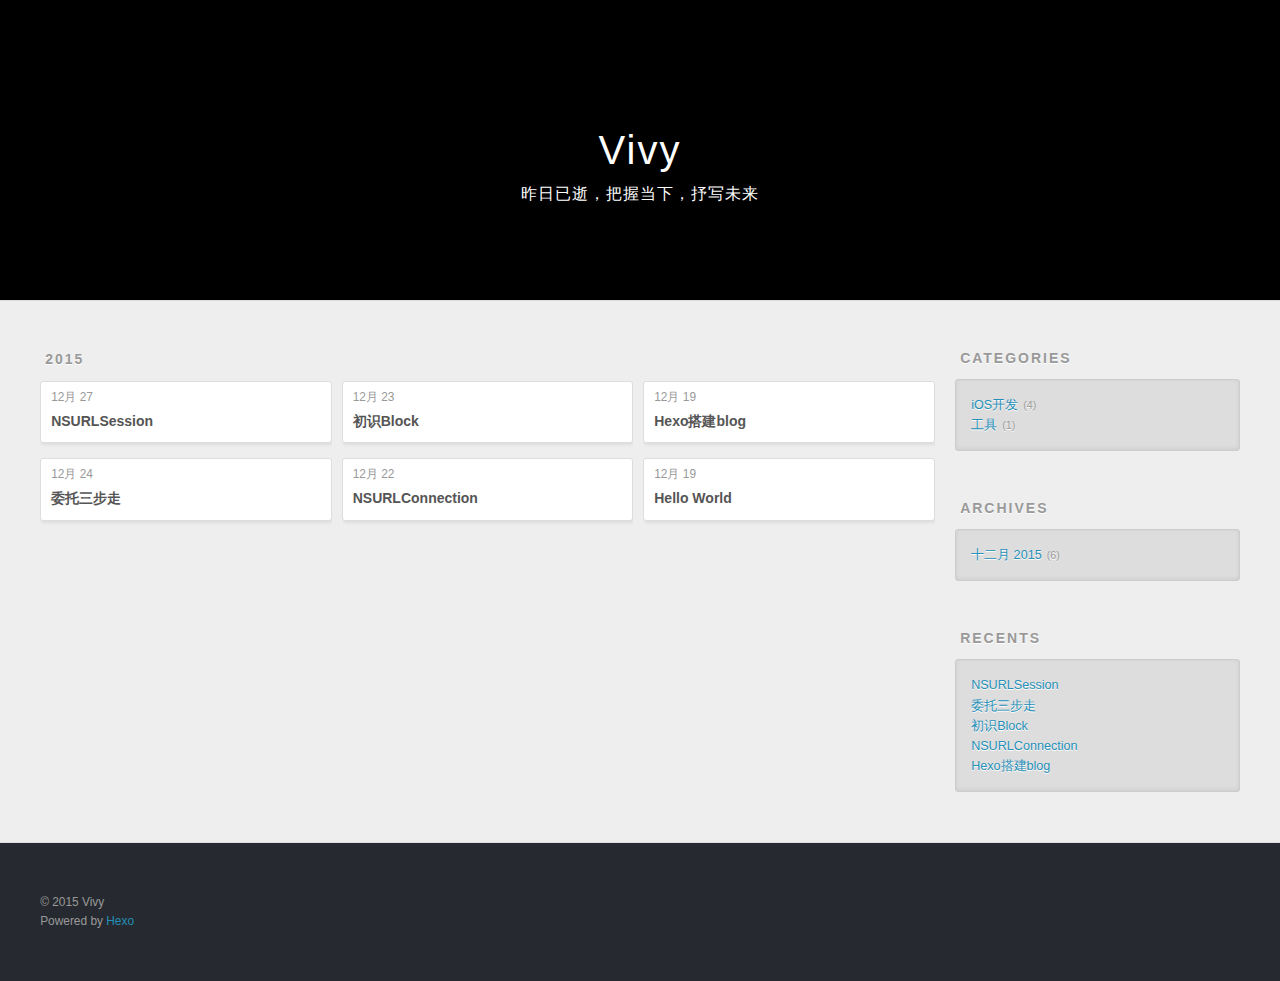
<file: archives/index.html>
<!DOCTYPE html>
<html>
<head>
  <meta charset="utf-8">
  
  <title>Archives | Vivy</title>
  <meta name="viewport" content="width=device-width, initial-scale=1, maximum-scale=1">
  <meta name="description" content="Vivy&apos;s blog">
<meta property="og:type" content="website">
<meta property="og:title" content="Vivy">
<meta property="og:url" content="http://vivyguo.github.io/archives/index.html">
<meta property="og:site_name" content="Vivy">
<meta property="og:description" content="Vivy&apos;s blog">
<meta name="twitter:card" content="summary">
<meta name="twitter:title" content="Vivy">
<meta name="twitter:description" content="Vivy&apos;s blog">
  
  
    <link rel="icon" href="/favicon.png">
  
  <link href="//fonts.googleapis.com/css?family=Source+Code+Pro" rel="stylesheet" type="text/css">
  <link rel="stylesheet" href="/css/style.css" type="text/css">
  

</head>
<body>
  <div id="container">
    <div id="wrap">
      <header id="header">
  <div id="banner"></div>
  <div id="header-outer" class="outer">
    <div id="header-title" class="inner">
      <h1 id="logo-wrap">
        <a href="/" id="logo">Vivy</a>
      </h1>
      
        <h2 id="subtitle-wrap">
          <a href="/" id="subtitle">昨日已逝，把握当下，抒写未来</a>
        </h2>
      
    </div>
    <div id="header-inner" class="inner">
      <nav id="main-nav">
        <a id="main-nav-toggle" class="nav-icon"></a>
        
          <a class="main-nav-link" href="/">Home</a>
        
          <a class="main-nav-link" href="/archives">Archives</a>
        
      </nav>
      <nav id="sub-nav">
        
        <a id="nav-search-btn" class="nav-icon" title="Search"></a>
      </nav>
      <div id="search-form-wrap">
        <form action="//google.com/search" method="get" accept-charset="UTF-8" class="search-form"><input type="search" name="q" results="0" class="search-form-input" placeholder="Search"><button type="submit" class="search-form-submit">&#xF002;</button><input type="hidden" name="sitesearch" value="http://vivyguo.github.io"></form>
      </div>
    </div>
  </div>
</header>
      <div class="outer">
        <section id="main">
  
  
    
    
      
      
      <section class="archives-wrap">
        <div class="archive-year-wrap">
          <a href="/archives/2015" class="archive-year">2015</a>
        </div>
        <div class="archives">
    
    <article class="archive-article archive-type-post">
  <div class="archive-article-inner">
    <header class="archive-article-header">
      <a href="/2015/12/27/NSURLSession/" class="archive-article-date">
  <time datetime="2015-12-27T14:09:04.000Z" itemprop="datePublished">12月 27</time>
</a>
      
  
    <h1 itemprop="name">
      <a class="archive-article-title" href="/2015/12/27/NSURLSession/">NSURLSession</a>
    </h1>
  

    </header>
  </div>
</article>
  
    
    
    <article class="archive-article archive-type-post">
  <div class="archive-article-inner">
    <header class="archive-article-header">
      <a href="/2015/12/24/委托三步走/" class="archive-article-date">
  <time datetime="2015-12-24T04:05:16.000Z" itemprop="datePublished">12月 24</time>
</a>
      
  
    <h1 itemprop="name">
      <a class="archive-article-title" href="/2015/12/24/委托三步走/">委托三步走</a>
    </h1>
  

    </header>
  </div>
</article>
  
    
    
    <article class="archive-article archive-type-post">
  <div class="archive-article-inner">
    <header class="archive-article-header">
      <a href="/2015/12/23/初识Block/" class="archive-article-date">
  <time datetime="2015-12-23T15:18:42.000Z" itemprop="datePublished">12月 23</time>
</a>
      
  
    <h1 itemprop="name">
      <a class="archive-article-title" href="/2015/12/23/初识Block/">初识Block</a>
    </h1>
  

    </header>
  </div>
</article>
  
    
    
    <article class="archive-article archive-type-post">
  <div class="archive-article-inner">
    <header class="archive-article-header">
      <a href="/2015/12/22/NSURLConnection/" class="archive-article-date">
  <time datetime="2015-12-22T15:24:02.000Z" itemprop="datePublished">12月 22</time>
</a>
      
  
    <h1 itemprop="name">
      <a class="archive-article-title" href="/2015/12/22/NSURLConnection/">NSURLConnection</a>
    </h1>
  

    </header>
  </div>
</article>
  
    
    
    <article class="archive-article archive-type-post">
  <div class="archive-article-inner">
    <header class="archive-article-header">
      <a href="/2015/12/19/Hexo搭建blog/" class="archive-article-date">
  <time datetime="2015-12-19T15:47:55.000Z" itemprop="datePublished">12月 19</time>
</a>
      
  
    <h1 itemprop="name">
      <a class="archive-article-title" href="/2015/12/19/Hexo搭建blog/">Hexo搭建blog</a>
    </h1>
  

    </header>
  </div>
</article>
  
    
    
    <article class="archive-article archive-type-post">
  <div class="archive-article-inner">
    <header class="archive-article-header">
      <a href="/2015/12/19/hello-world/" class="archive-article-date">
  <time datetime="2015-12-19T14:38:42.000Z" itemprop="datePublished">12月 19</time>
</a>
      
  
    <h1 itemprop="name">
      <a class="archive-article-title" href="/2015/12/19/hello-world/">Hello World</a>
    </h1>
  

    </header>
  </div>
</article>
  
  
    </div></section>
  
</section>
        
          <aside id="sidebar">
  
    
  <div class="widget-wrap">
    <h3 class="widget-title">Categories</h3>
    <div class="widget">
      <ul class="category-list"><li class="category-list-item"><a class="category-list-link" href="/categories/iOS开发/">iOS开发</a><span class="category-list-count">4</span></li><li class="category-list-item"><a class="category-list-link" href="/categories/工具/">工具</a><span class="category-list-count">1</span></li></ul>
    </div>
  </div>

  
    
  
    
  
    
  <div class="widget-wrap">
    <h3 class="widget-title">Archives</h3>
    <div class="widget">
      <ul class="archive-list"><li class="archive-list-item"><a class="archive-list-link" href="/archives/2015/12/">十二月 2015</a><span class="archive-list-count">6</span></li></ul>
    </div>
  </div>

  
    
  <div class="widget-wrap">
    <h3 class="widget-title">Recents</h3>
    <div class="widget">
      <ul>
        
          <li>
            <a href="/2015/12/27/NSURLSession/">NSURLSession</a>
          </li>
        
          <li>
            <a href="/2015/12/24/委托三步走/">委托三步走</a>
          </li>
        
          <li>
            <a href="/2015/12/23/初识Block/">初识Block</a>
          </li>
        
          <li>
            <a href="/2015/12/22/NSURLConnection/">NSURLConnection</a>
          </li>
        
          <li>
            <a href="/2015/12/19/Hexo搭建blog/">Hexo搭建blog</a>
          </li>
        
      </ul>
    </div>
  </div>

  
</aside>
        
      </div>
      <footer id="footer">
  
  <div class="outer">
    <div id="footer-info" class="inner">
      &copy; 2015 Vivy<br>
      Powered by <a href="http://hexo.io/" target="_blank">Hexo</a>
    </div>
  </div>
</footer>
    </div>
    <nav id="mobile-nav">
  
    <a href="/" class="mobile-nav-link">Home</a>
  
    <a href="/archives" class="mobile-nav-link">Archives</a>
  
</nav>
    

<script src="//ajax.googleapis.com/ajax/libs/jquery/2.0.3/jquery.min.js"></script>


  <link rel="stylesheet" href="/fancybox/jquery.fancybox.css" type="text/css">
  <script src="/fancybox/jquery.fancybox.pack.js" type="text/javascript"></script>


<script src="/js/script.js" type="text/javascript"></script>

  </div>
</body>
</html>
</file>
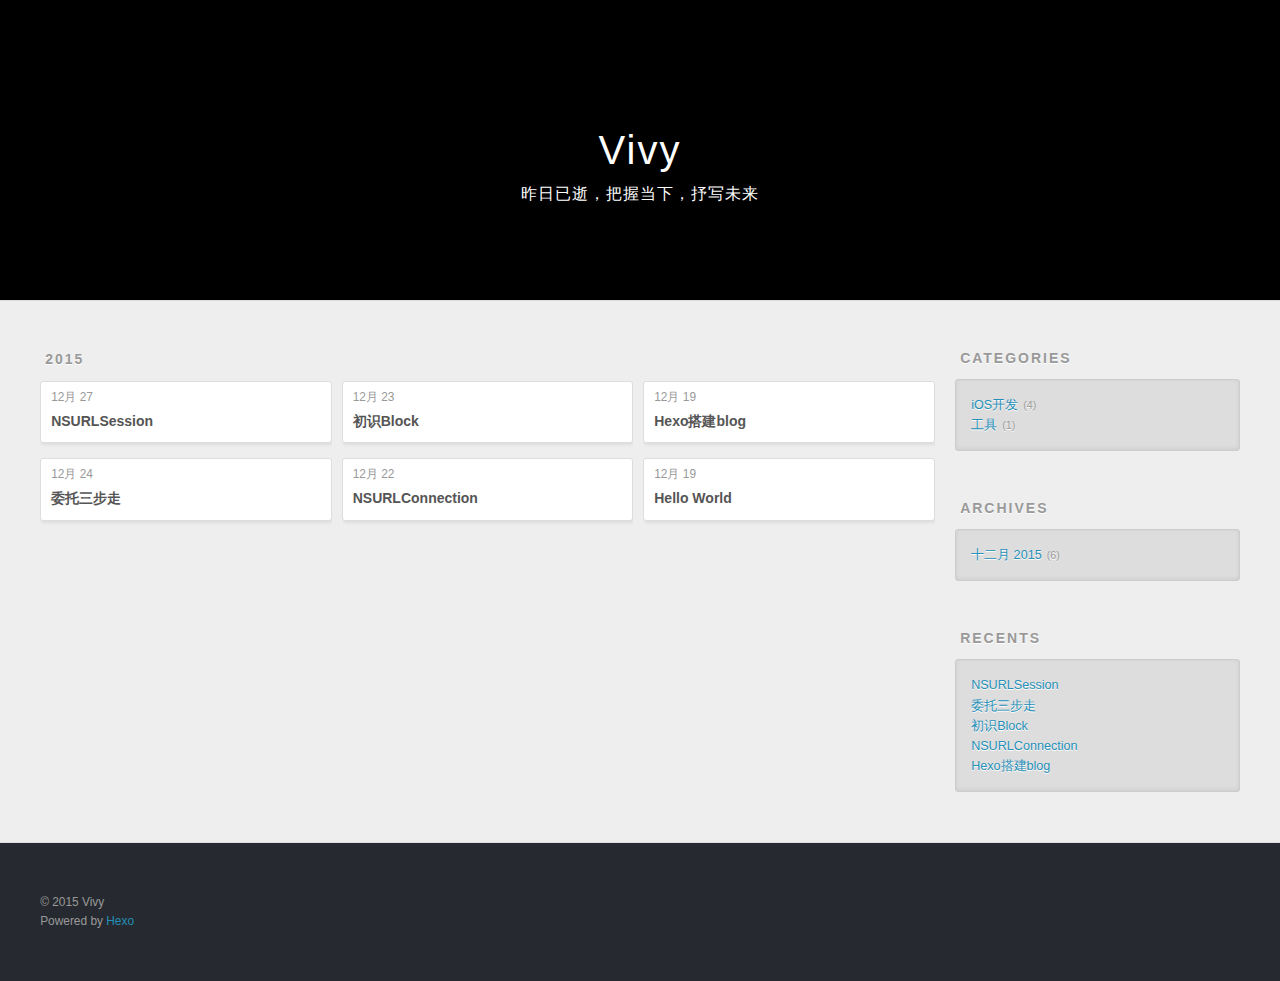
<file: archives/2015/index.html>
<!DOCTYPE html>
<html>
<head>
  <meta charset="utf-8">
  
  <title>Archives: 2015 | Vivy</title>
  <meta name="viewport" content="width=device-width, initial-scale=1, maximum-scale=1">
  <meta name="description" content="Vivy&apos;s blog">
<meta property="og:type" content="website">
<meta property="og:title" content="Vivy">
<meta property="og:url" content="http://vivyguo.github.io/archives/2015/index.html">
<meta property="og:site_name" content="Vivy">
<meta property="og:description" content="Vivy&apos;s blog">
<meta name="twitter:card" content="summary">
<meta name="twitter:title" content="Vivy">
<meta name="twitter:description" content="Vivy&apos;s blog">
  
  
    <link rel="icon" href="/favicon.png">
  
  <link href="//fonts.googleapis.com/css?family=Source+Code+Pro" rel="stylesheet" type="text/css">
  <link rel="stylesheet" href="/css/style.css" type="text/css">
  

</head>
<body>
  <div id="container">
    <div id="wrap">
      <header id="header">
  <div id="banner"></div>
  <div id="header-outer" class="outer">
    <div id="header-title" class="inner">
      <h1 id="logo-wrap">
        <a href="/" id="logo">Vivy</a>
      </h1>
      
        <h2 id="subtitle-wrap">
          <a href="/" id="subtitle">昨日已逝，把握当下，抒写未来</a>
        </h2>
      
    </div>
    <div id="header-inner" class="inner">
      <nav id="main-nav">
        <a id="main-nav-toggle" class="nav-icon"></a>
        
          <a class="main-nav-link" href="/">Home</a>
        
          <a class="main-nav-link" href="/archives">Archives</a>
        
      </nav>
      <nav id="sub-nav">
        
        <a id="nav-search-btn" class="nav-icon" title="Search"></a>
      </nav>
      <div id="search-form-wrap">
        <form action="//google.com/search" method="get" accept-charset="UTF-8" class="search-form"><input type="search" name="q" results="0" class="search-form-input" placeholder="Search"><button type="submit" class="search-form-submit">&#xF002;</button><input type="hidden" name="sitesearch" value="http://vivyguo.github.io"></form>
      </div>
    </div>
  </div>
</header>
      <div class="outer">
        <section id="main">
  
  
    
    
      
      
      <section class="archives-wrap">
        <div class="archive-year-wrap">
          <a href="/archives/2015" class="archive-year">2015</a>
        </div>
        <div class="archives">
    
    <article class="archive-article archive-type-post">
  <div class="archive-article-inner">
    <header class="archive-article-header">
      <a href="/2015/12/27/NSURLSession/" class="archive-article-date">
  <time datetime="2015-12-27T14:09:04.000Z" itemprop="datePublished">12月 27</time>
</a>
      
  
    <h1 itemprop="name">
      <a class="archive-article-title" href="/2015/12/27/NSURLSession/">NSURLSession</a>
    </h1>
  

    </header>
  </div>
</article>
  
    
    
    <article class="archive-article archive-type-post">
  <div class="archive-article-inner">
    <header class="archive-article-header">
      <a href="/2015/12/24/委托三步走/" class="archive-article-date">
  <time datetime="2015-12-24T04:05:16.000Z" itemprop="datePublished">12月 24</time>
</a>
      
  
    <h1 itemprop="name">
      <a class="archive-article-title" href="/2015/12/24/委托三步走/">委托三步走</a>
    </h1>
  

    </header>
  </div>
</article>
  
    
    
    <article class="archive-article archive-type-post">
  <div class="archive-article-inner">
    <header class="archive-article-header">
      <a href="/2015/12/23/初识Block/" class="archive-article-date">
  <time datetime="2015-12-23T15:18:42.000Z" itemprop="datePublished">12月 23</time>
</a>
      
  
    <h1 itemprop="name">
      <a class="archive-article-title" href="/2015/12/23/初识Block/">初识Block</a>
    </h1>
  

    </header>
  </div>
</article>
  
    
    
    <article class="archive-article archive-type-post">
  <div class="archive-article-inner">
    <header class="archive-article-header">
      <a href="/2015/12/22/NSURLConnection/" class="archive-article-date">
  <time datetime="2015-12-22T15:24:02.000Z" itemprop="datePublished">12月 22</time>
</a>
      
  
    <h1 itemprop="name">
      <a class="archive-article-title" href="/2015/12/22/NSURLConnection/">NSURLConnection</a>
    </h1>
  

    </header>
  </div>
</article>
  
    
    
    <article class="archive-article archive-type-post">
  <div class="archive-article-inner">
    <header class="archive-article-header">
      <a href="/2015/12/19/Hexo搭建blog/" class="archive-article-date">
  <time datetime="2015-12-19T15:47:55.000Z" itemprop="datePublished">12月 19</time>
</a>
      
  
    <h1 itemprop="name">
      <a class="archive-article-title" href="/2015/12/19/Hexo搭建blog/">Hexo搭建blog</a>
    </h1>
  

    </header>
  </div>
</article>
  
    
    
    <article class="archive-article archive-type-post">
  <div class="archive-article-inner">
    <header class="archive-article-header">
      <a href="/2015/12/19/hello-world/" class="archive-article-date">
  <time datetime="2015-12-19T14:38:42.000Z" itemprop="datePublished">12月 19</time>
</a>
      
  
    <h1 itemprop="name">
      <a class="archive-article-title" href="/2015/12/19/hello-world/">Hello World</a>
    </h1>
  

    </header>
  </div>
</article>
  
  
    </div></section>
  
</section>
        
          <aside id="sidebar">
  
    
  <div class="widget-wrap">
    <h3 class="widget-title">Categories</h3>
    <div class="widget">
      <ul class="category-list"><li class="category-list-item"><a class="category-list-link" href="/categories/iOS开发/">iOS开发</a><span class="category-list-count">4</span></li><li class="category-list-item"><a class="category-list-link" href="/categories/工具/">工具</a><span class="category-list-count">1</span></li></ul>
    </div>
  </div>

  
    
  
    
  
    
  <div class="widget-wrap">
    <h3 class="widget-title">Archives</h3>
    <div class="widget">
      <ul class="archive-list"><li class="archive-list-item"><a class="archive-list-link" href="/archives/2015/12/">十二月 2015</a><span class="archive-list-count">6</span></li></ul>
    </div>
  </div>

  
    
  <div class="widget-wrap">
    <h3 class="widget-title">Recents</h3>
    <div class="widget">
      <ul>
        
          <li>
            <a href="/2015/12/27/NSURLSession/">NSURLSession</a>
          </li>
        
          <li>
            <a href="/2015/12/24/委托三步走/">委托三步走</a>
          </li>
        
          <li>
            <a href="/2015/12/23/初识Block/">初识Block</a>
          </li>
        
          <li>
            <a href="/2015/12/22/NSURLConnection/">NSURLConnection</a>
          </li>
        
          <li>
            <a href="/2015/12/19/Hexo搭建blog/">Hexo搭建blog</a>
          </li>
        
      </ul>
    </div>
  </div>

  
</aside>
        
      </div>
      <footer id="footer">
  
  <div class="outer">
    <div id="footer-info" class="inner">
      &copy; 2015 Vivy<br>
      Powered by <a href="http://hexo.io/" target="_blank">Hexo</a>
    </div>
  </div>
</footer>
    </div>
    <nav id="mobile-nav">
  
    <a href="/" class="mobile-nav-link">Home</a>
  
    <a href="/archives" class="mobile-nav-link">Archives</a>
  
</nav>
    

<script src="//ajax.googleapis.com/ajax/libs/jquery/2.0.3/jquery.min.js"></script>


  <link rel="stylesheet" href="/fancybox/jquery.fancybox.css" type="text/css">
  <script src="/fancybox/jquery.fancybox.pack.js" type="text/javascript"></script>


<script src="/js/script.js" type="text/javascript"></script>

  </div>
</body>
</html>
</file>
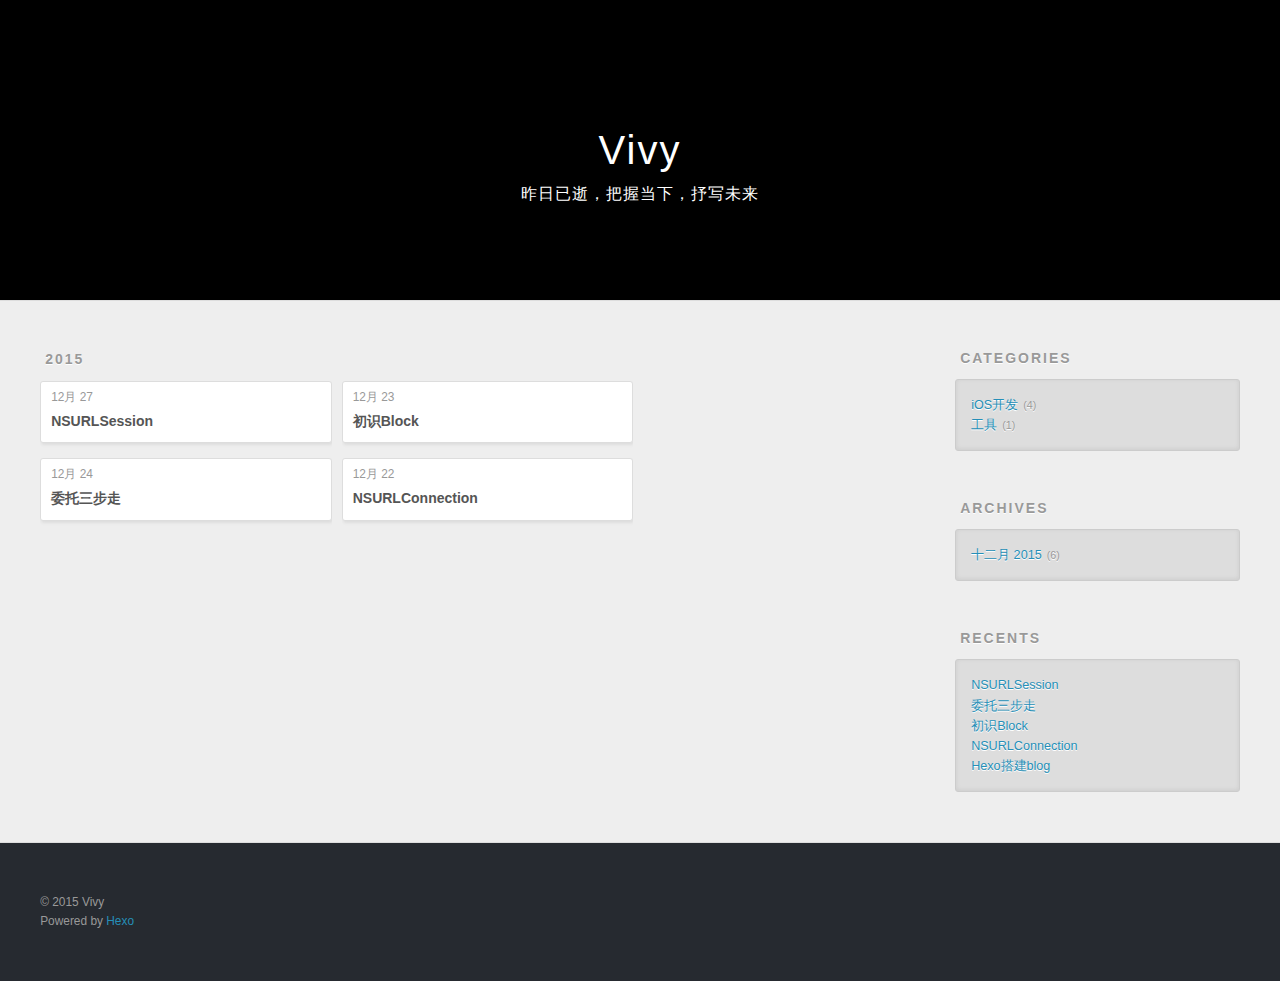
<file: categories/iOS开发/index.html>
<!DOCTYPE html>
<html>
<head>
  <meta charset="utf-8">
  
  <title>Category: iOS开发 | Vivy</title>
  <meta name="viewport" content="width=device-width, initial-scale=1, maximum-scale=1">
  <meta name="description" content="Vivy&apos;s blog">
<meta property="og:type" content="website">
<meta property="og:title" content="Vivy">
<meta property="og:url" content="http://vivyguo.github.io/categories/iOS开发/index.html">
<meta property="og:site_name" content="Vivy">
<meta property="og:description" content="Vivy&apos;s blog">
<meta name="twitter:card" content="summary">
<meta name="twitter:title" content="Vivy">
<meta name="twitter:description" content="Vivy&apos;s blog">
  
  
    <link rel="icon" href="/favicon.png">
  
  <link href="//fonts.googleapis.com/css?family=Source+Code+Pro" rel="stylesheet" type="text/css">
  <link rel="stylesheet" href="/css/style.css" type="text/css">
  

</head>
<body>
  <div id="container">
    <div id="wrap">
      <header id="header">
  <div id="banner"></div>
  <div id="header-outer" class="outer">
    <div id="header-title" class="inner">
      <h1 id="logo-wrap">
        <a href="/" id="logo">Vivy</a>
      </h1>
      
        <h2 id="subtitle-wrap">
          <a href="/" id="subtitle">昨日已逝，把握当下，抒写未来</a>
        </h2>
      
    </div>
    <div id="header-inner" class="inner">
      <nav id="main-nav">
        <a id="main-nav-toggle" class="nav-icon"></a>
        
          <a class="main-nav-link" href="/">Home</a>
        
          <a class="main-nav-link" href="/archives">Archives</a>
        
      </nav>
      <nav id="sub-nav">
        
        <a id="nav-search-btn" class="nav-icon" title="Search"></a>
      </nav>
      <div id="search-form-wrap">
        <form action="//google.com/search" method="get" accept-charset="UTF-8" class="search-form"><input type="search" name="q" results="0" class="search-form-input" placeholder="Search"><button type="submit" class="search-form-submit">&#xF002;</button><input type="hidden" name="sitesearch" value="http://vivyguo.github.io"></form>
      </div>
    </div>
  </div>
</header>
      <div class="outer">
        <section id="main">
  
  
    
    
      
      
      <section class="archives-wrap">
        <div class="archive-year-wrap">
          <a href="/archives/2015" class="archive-year">2015</a>
        </div>
        <div class="archives">
    
    <article class="archive-article archive-type-post">
  <div class="archive-article-inner">
    <header class="archive-article-header">
      <a href="/2015/12/27/NSURLSession/" class="archive-article-date">
  <time datetime="2015-12-27T14:09:04.000Z" itemprop="datePublished">12月 27</time>
</a>
      
  
    <h1 itemprop="name">
      <a class="archive-article-title" href="/2015/12/27/NSURLSession/">NSURLSession</a>
    </h1>
  

    </header>
  </div>
</article>
  
    
    
    <article class="archive-article archive-type-post">
  <div class="archive-article-inner">
    <header class="archive-article-header">
      <a href="/2015/12/24/委托三步走/" class="archive-article-date">
  <time datetime="2015-12-24T04:05:16.000Z" itemprop="datePublished">12月 24</time>
</a>
      
  
    <h1 itemprop="name">
      <a class="archive-article-title" href="/2015/12/24/委托三步走/">委托三步走</a>
    </h1>
  

    </header>
  </div>
</article>
  
    
    
    <article class="archive-article archive-type-post">
  <div class="archive-article-inner">
    <header class="archive-article-header">
      <a href="/2015/12/23/初识Block/" class="archive-article-date">
  <time datetime="2015-12-23T15:18:42.000Z" itemprop="datePublished">12月 23</time>
</a>
      
  
    <h1 itemprop="name">
      <a class="archive-article-title" href="/2015/12/23/初识Block/">初识Block</a>
    </h1>
  

    </header>
  </div>
</article>
  
    
    
    <article class="archive-article archive-type-post">
  <div class="archive-article-inner">
    <header class="archive-article-header">
      <a href="/2015/12/22/NSURLConnection/" class="archive-article-date">
  <time datetime="2015-12-22T15:24:02.000Z" itemprop="datePublished">12月 22</time>
</a>
      
  
    <h1 itemprop="name">
      <a class="archive-article-title" href="/2015/12/22/NSURLConnection/">NSURLConnection</a>
    </h1>
  

    </header>
  </div>
</article>
  
  
    </div></section>
  
</section>
        
          <aside id="sidebar">
  
    
  <div class="widget-wrap">
    <h3 class="widget-title">Categories</h3>
    <div class="widget">
      <ul class="category-list"><li class="category-list-item"><a class="category-list-link" href="/categories/iOS开发/">iOS开发</a><span class="category-list-count">4</span></li><li class="category-list-item"><a class="category-list-link" href="/categories/工具/">工具</a><span class="category-list-count">1</span></li></ul>
    </div>
  </div>

  
    
  
    
  
    
  <div class="widget-wrap">
    <h3 class="widget-title">Archives</h3>
    <div class="widget">
      <ul class="archive-list"><li class="archive-list-item"><a class="archive-list-link" href="/archives/2015/12/">十二月 2015</a><span class="archive-list-count">6</span></li></ul>
    </div>
  </div>

  
    
  <div class="widget-wrap">
    <h3 class="widget-title">Recents</h3>
    <div class="widget">
      <ul>
        
          <li>
            <a href="/2015/12/27/NSURLSession/">NSURLSession</a>
          </li>
        
          <li>
            <a href="/2015/12/24/委托三步走/">委托三步走</a>
          </li>
        
          <li>
            <a href="/2015/12/23/初识Block/">初识Block</a>
          </li>
        
          <li>
            <a href="/2015/12/22/NSURLConnection/">NSURLConnection</a>
          </li>
        
          <li>
            <a href="/2015/12/19/Hexo搭建blog/">Hexo搭建blog</a>
          </li>
        
      </ul>
    </div>
  </div>

  
</aside>
        
      </div>
      <footer id="footer">
  
  <div class="outer">
    <div id="footer-info" class="inner">
      &copy; 2015 Vivy<br>
      Powered by <a href="http://hexo.io/" target="_blank">Hexo</a>
    </div>
  </div>
</footer>
    </div>
    <nav id="mobile-nav">
  
    <a href="/" class="mobile-nav-link">Home</a>
  
    <a href="/archives" class="mobile-nav-link">Archives</a>
  
</nav>
    

<script src="//ajax.googleapis.com/ajax/libs/jquery/2.0.3/jquery.min.js"></script>


  <link rel="stylesheet" href="/fancybox/jquery.fancybox.css" type="text/css">
  <script src="/fancybox/jquery.fancybox.pack.js" type="text/javascript"></script>


<script src="/js/script.js" type="text/javascript"></script>

  </div>
</body>
</html>
</file>
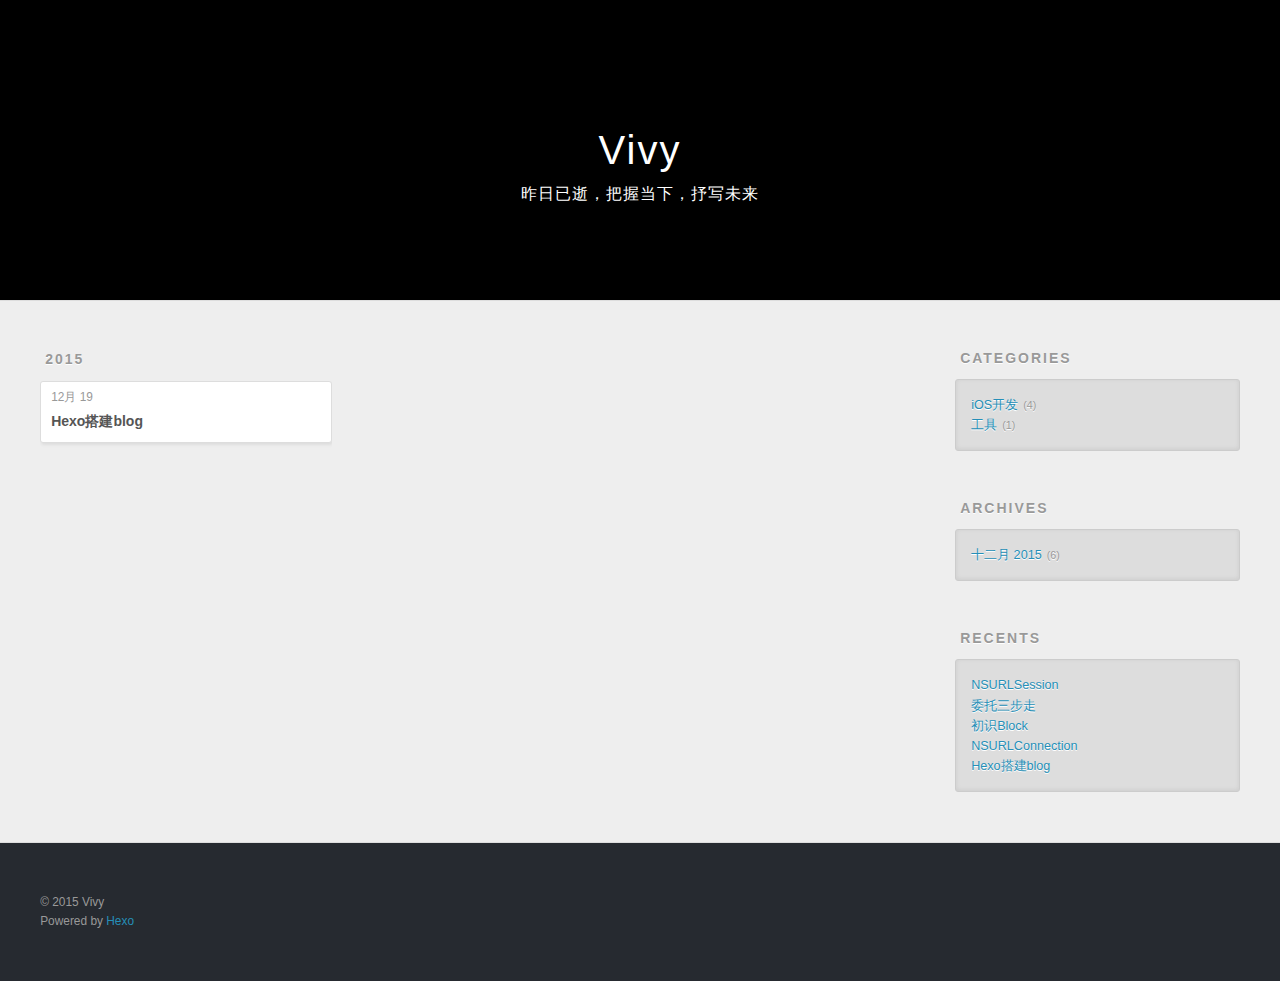
<file: categories/工具/index.html>
<!DOCTYPE html>
<html>
<head>
  <meta charset="utf-8">
  
  <title>Category: 工具 | Vivy</title>
  <meta name="viewport" content="width=device-width, initial-scale=1, maximum-scale=1">
  <meta name="description" content="Vivy&apos;s blog">
<meta property="og:type" content="website">
<meta property="og:title" content="Vivy">
<meta property="og:url" content="http://vivyguo.github.io/categories/工具/index.html">
<meta property="og:site_name" content="Vivy">
<meta property="og:description" content="Vivy&apos;s blog">
<meta name="twitter:card" content="summary">
<meta name="twitter:title" content="Vivy">
<meta name="twitter:description" content="Vivy&apos;s blog">
  
  
    <link rel="icon" href="/favicon.png">
  
  <link href="//fonts.googleapis.com/css?family=Source+Code+Pro" rel="stylesheet" type="text/css">
  <link rel="stylesheet" href="/css/style.css" type="text/css">
  

</head>
<body>
  <div id="container">
    <div id="wrap">
      <header id="header">
  <div id="banner"></div>
  <div id="header-outer" class="outer">
    <div id="header-title" class="inner">
      <h1 id="logo-wrap">
        <a href="/" id="logo">Vivy</a>
      </h1>
      
        <h2 id="subtitle-wrap">
          <a href="/" id="subtitle">昨日已逝，把握当下，抒写未来</a>
        </h2>
      
    </div>
    <div id="header-inner" class="inner">
      <nav id="main-nav">
        <a id="main-nav-toggle" class="nav-icon"></a>
        
          <a class="main-nav-link" href="/">Home</a>
        
          <a class="main-nav-link" href="/archives">Archives</a>
        
      </nav>
      <nav id="sub-nav">
        
        <a id="nav-search-btn" class="nav-icon" title="Search"></a>
      </nav>
      <div id="search-form-wrap">
        <form action="//google.com/search" method="get" accept-charset="UTF-8" class="search-form"><input type="search" name="q" results="0" class="search-form-input" placeholder="Search"><button type="submit" class="search-form-submit">&#xF002;</button><input type="hidden" name="sitesearch" value="http://vivyguo.github.io"></form>
      </div>
    </div>
  </div>
</header>
      <div class="outer">
        <section id="main">
  
  
    
    
      
      
      <section class="archives-wrap">
        <div class="archive-year-wrap">
          <a href="/archives/2015" class="archive-year">2015</a>
        </div>
        <div class="archives">
    
    <article class="archive-article archive-type-post">
  <div class="archive-article-inner">
    <header class="archive-article-header">
      <a href="/2015/12/19/Hexo搭建blog/" class="archive-article-date">
  <time datetime="2015-12-19T15:47:55.000Z" itemprop="datePublished">12月 19</time>
</a>
      
  
    <h1 itemprop="name">
      <a class="archive-article-title" href="/2015/12/19/Hexo搭建blog/">Hexo搭建blog</a>
    </h1>
  

    </header>
  </div>
</article>
  
  
    </div></section>
  
</section>
        
          <aside id="sidebar">
  
    
  <div class="widget-wrap">
    <h3 class="widget-title">Categories</h3>
    <div class="widget">
      <ul class="category-list"><li class="category-list-item"><a class="category-list-link" href="/categories/iOS开发/">iOS开发</a><span class="category-list-count">4</span></li><li class="category-list-item"><a class="category-list-link" href="/categories/工具/">工具</a><span class="category-list-count">1</span></li></ul>
    </div>
  </div>

  
    
  
    
  
    
  <div class="widget-wrap">
    <h3 class="widget-title">Archives</h3>
    <div class="widget">
      <ul class="archive-list"><li class="archive-list-item"><a class="archive-list-link" href="/archives/2015/12/">十二月 2015</a><span class="archive-list-count">6</span></li></ul>
    </div>
  </div>

  
    
  <div class="widget-wrap">
    <h3 class="widget-title">Recents</h3>
    <div class="widget">
      <ul>
        
          <li>
            <a href="/2015/12/27/NSURLSession/">NSURLSession</a>
          </li>
        
          <li>
            <a href="/2015/12/24/委托三步走/">委托三步走</a>
          </li>
        
          <li>
            <a href="/2015/12/23/初识Block/">初识Block</a>
          </li>
        
          <li>
            <a href="/2015/12/22/NSURLConnection/">NSURLConnection</a>
          </li>
        
          <li>
            <a href="/2015/12/19/Hexo搭建blog/">Hexo搭建blog</a>
          </li>
        
      </ul>
    </div>
  </div>

  
</aside>
        
      </div>
      <footer id="footer">
  
  <div class="outer">
    <div id="footer-info" class="inner">
      &copy; 2015 Vivy<br>
      Powered by <a href="http://hexo.io/" target="_blank">Hexo</a>
    </div>
  </div>
</footer>
    </div>
    <nav id="mobile-nav">
  
    <a href="/" class="mobile-nav-link">Home</a>
  
    <a href="/archives" class="mobile-nav-link">Archives</a>
  
</nav>
    

<script src="//ajax.googleapis.com/ajax/libs/jquery/2.0.3/jquery.min.js"></script>


  <link rel="stylesheet" href="/fancybox/jquery.fancybox.css" type="text/css">
  <script src="/fancybox/jquery.fancybox.pack.js" type="text/javascript"></script>


<script src="/js/script.js" type="text/javascript"></script>

  </div>
</body>
</html>
</file>
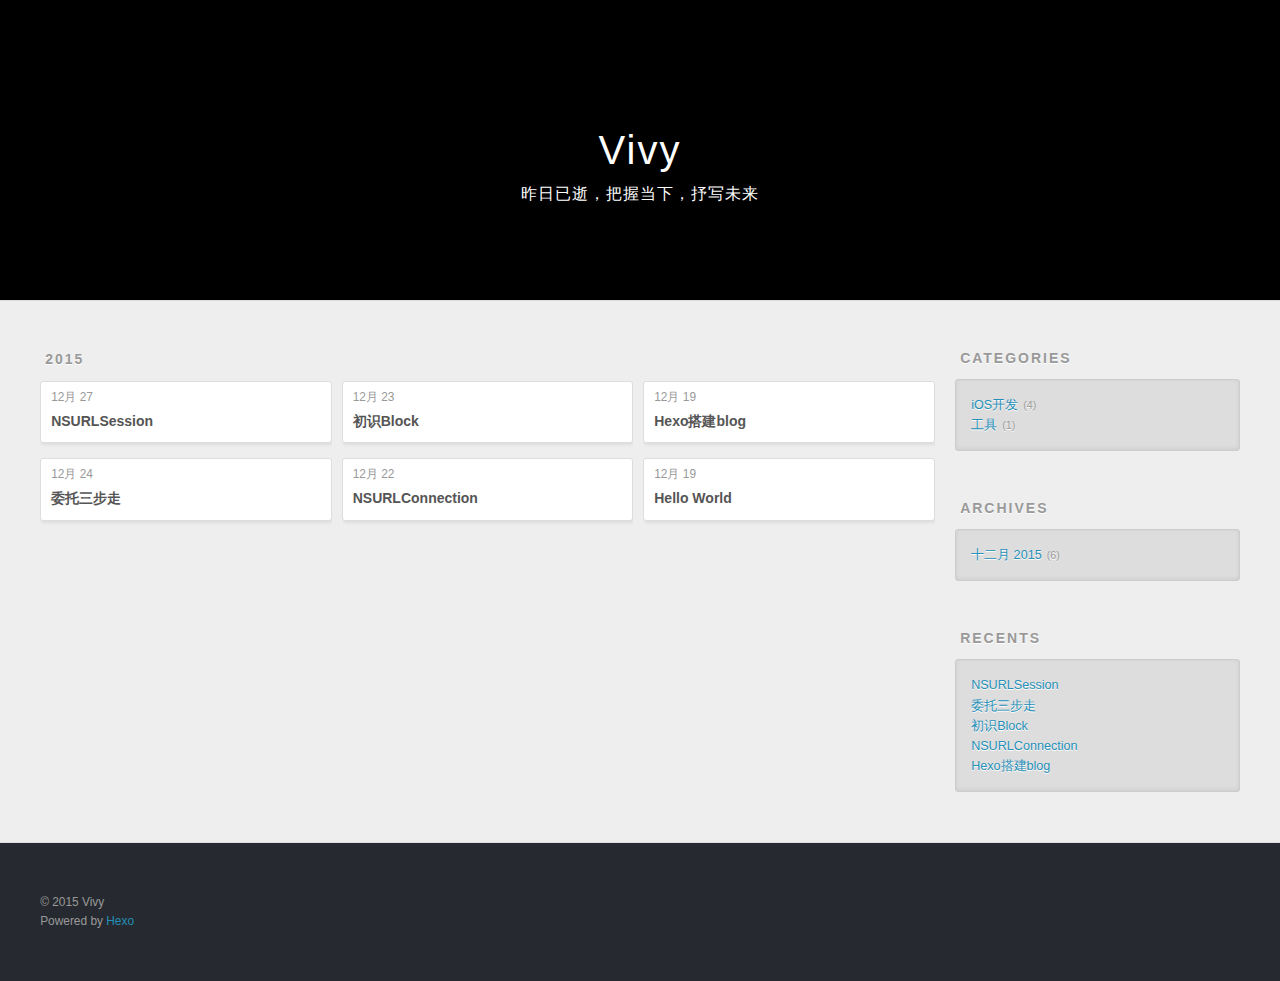
<file: archives/2015/12/index.html>
<!DOCTYPE html>
<html>
<head>
  <meta charset="utf-8">
  
  <title>Archives: 2015/12 | Vivy</title>
  <meta name="viewport" content="width=device-width, initial-scale=1, maximum-scale=1">
  <meta name="description" content="Vivy&apos;s blog">
<meta property="og:type" content="website">
<meta property="og:title" content="Vivy">
<meta property="og:url" content="http://vivyguo.github.io/archives/2015/12/index.html">
<meta property="og:site_name" content="Vivy">
<meta property="og:description" content="Vivy&apos;s blog">
<meta name="twitter:card" content="summary">
<meta name="twitter:title" content="Vivy">
<meta name="twitter:description" content="Vivy&apos;s blog">
  
  
    <link rel="icon" href="/favicon.png">
  
  <link href="//fonts.googleapis.com/css?family=Source+Code+Pro" rel="stylesheet" type="text/css">
  <link rel="stylesheet" href="/css/style.css" type="text/css">
  

</head>
<body>
  <div id="container">
    <div id="wrap">
      <header id="header">
  <div id="banner"></div>
  <div id="header-outer" class="outer">
    <div id="header-title" class="inner">
      <h1 id="logo-wrap">
        <a href="/" id="logo">Vivy</a>
      </h1>
      
        <h2 id="subtitle-wrap">
          <a href="/" id="subtitle">昨日已逝，把握当下，抒写未来</a>
        </h2>
      
    </div>
    <div id="header-inner" class="inner">
      <nav id="main-nav">
        <a id="main-nav-toggle" class="nav-icon"></a>
        
          <a class="main-nav-link" href="/">Home</a>
        
          <a class="main-nav-link" href="/archives">Archives</a>
        
      </nav>
      <nav id="sub-nav">
        
        <a id="nav-search-btn" class="nav-icon" title="Search"></a>
      </nav>
      <div id="search-form-wrap">
        <form action="//google.com/search" method="get" accept-charset="UTF-8" class="search-form"><input type="search" name="q" results="0" class="search-form-input" placeholder="Search"><button type="submit" class="search-form-submit">&#xF002;</button><input type="hidden" name="sitesearch" value="http://vivyguo.github.io"></form>
      </div>
    </div>
  </div>
</header>
      <div class="outer">
        <section id="main">
  
  
    
    
      
      
      <section class="archives-wrap">
        <div class="archive-year-wrap">
          <a href="/archives/2015" class="archive-year">2015</a>
        </div>
        <div class="archives">
    
    <article class="archive-article archive-type-post">
  <div class="archive-article-inner">
    <header class="archive-article-header">
      <a href="/2015/12/27/NSURLSession/" class="archive-article-date">
  <time datetime="2015-12-27T14:09:04.000Z" itemprop="datePublished">12月 27</time>
</a>
      
  
    <h1 itemprop="name">
      <a class="archive-article-title" href="/2015/12/27/NSURLSession/">NSURLSession</a>
    </h1>
  

    </header>
  </div>
</article>
  
    
    
    <article class="archive-article archive-type-post">
  <div class="archive-article-inner">
    <header class="archive-article-header">
      <a href="/2015/12/24/委托三步走/" class="archive-article-date">
  <time datetime="2015-12-24T04:05:16.000Z" itemprop="datePublished">12月 24</time>
</a>
      
  
    <h1 itemprop="name">
      <a class="archive-article-title" href="/2015/12/24/委托三步走/">委托三步走</a>
    </h1>
  

    </header>
  </div>
</article>
  
    
    
    <article class="archive-article archive-type-post">
  <div class="archive-article-inner">
    <header class="archive-article-header">
      <a href="/2015/12/23/初识Block/" class="archive-article-date">
  <time datetime="2015-12-23T15:18:42.000Z" itemprop="datePublished">12月 23</time>
</a>
      
  
    <h1 itemprop="name">
      <a class="archive-article-title" href="/2015/12/23/初识Block/">初识Block</a>
    </h1>
  

    </header>
  </div>
</article>
  
    
    
    <article class="archive-article archive-type-post">
  <div class="archive-article-inner">
    <header class="archive-article-header">
      <a href="/2015/12/22/NSURLConnection/" class="archive-article-date">
  <time datetime="2015-12-22T15:24:02.000Z" itemprop="datePublished">12月 22</time>
</a>
      
  
    <h1 itemprop="name">
      <a class="archive-article-title" href="/2015/12/22/NSURLConnection/">NSURLConnection</a>
    </h1>
  

    </header>
  </div>
</article>
  
    
    
    <article class="archive-article archive-type-post">
  <div class="archive-article-inner">
    <header class="archive-article-header">
      <a href="/2015/12/19/Hexo搭建blog/" class="archive-article-date">
  <time datetime="2015-12-19T15:47:55.000Z" itemprop="datePublished">12月 19</time>
</a>
      
  
    <h1 itemprop="name">
      <a class="archive-article-title" href="/2015/12/19/Hexo搭建blog/">Hexo搭建blog</a>
    </h1>
  

    </header>
  </div>
</article>
  
    
    
    <article class="archive-article archive-type-post">
  <div class="archive-article-inner">
    <header class="archive-article-header">
      <a href="/2015/12/19/hello-world/" class="archive-article-date">
  <time datetime="2015-12-19T14:38:42.000Z" itemprop="datePublished">12月 19</time>
</a>
      
  
    <h1 itemprop="name">
      <a class="archive-article-title" href="/2015/12/19/hello-world/">Hello World</a>
    </h1>
  

    </header>
  </div>
</article>
  
  
    </div></section>
  
</section>
        
          <aside id="sidebar">
  
    
  <div class="widget-wrap">
    <h3 class="widget-title">Categories</h3>
    <div class="widget">
      <ul class="category-list"><li class="category-list-item"><a class="category-list-link" href="/categories/iOS开发/">iOS开发</a><span class="category-list-count">4</span></li><li class="category-list-item"><a class="category-list-link" href="/categories/工具/">工具</a><span class="category-list-count">1</span></li></ul>
    </div>
  </div>

  
    
  
    
  
    
  <div class="widget-wrap">
    <h3 class="widget-title">Archives</h3>
    <div class="widget">
      <ul class="archive-list"><li class="archive-list-item"><a class="archive-list-link" href="/archives/2015/12/">十二月 2015</a><span class="archive-list-count">6</span></li></ul>
    </div>
  </div>

  
    
  <div class="widget-wrap">
    <h3 class="widget-title">Recents</h3>
    <div class="widget">
      <ul>
        
          <li>
            <a href="/2015/12/27/NSURLSession/">NSURLSession</a>
          </li>
        
          <li>
            <a href="/2015/12/24/委托三步走/">委托三步走</a>
          </li>
        
          <li>
            <a href="/2015/12/23/初识Block/">初识Block</a>
          </li>
        
          <li>
            <a href="/2015/12/22/NSURLConnection/">NSURLConnection</a>
          </li>
        
          <li>
            <a href="/2015/12/19/Hexo搭建blog/">Hexo搭建blog</a>
          </li>
        
      </ul>
    </div>
  </div>

  
</aside>
        
      </div>
      <footer id="footer">
  
  <div class="outer">
    <div id="footer-info" class="inner">
      &copy; 2015 Vivy<br>
      Powered by <a href="http://hexo.io/" target="_blank">Hexo</a>
    </div>
  </div>
</footer>
    </div>
    <nav id="mobile-nav">
  
    <a href="/" class="mobile-nav-link">Home</a>
  
    <a href="/archives" class="mobile-nav-link">Archives</a>
  
</nav>
    

<script src="//ajax.googleapis.com/ajax/libs/jquery/2.0.3/jquery.min.js"></script>


  <link rel="stylesheet" href="/fancybox/jquery.fancybox.css" type="text/css">
  <script src="/fancybox/jquery.fancybox.pack.js" type="text/javascript"></script>


<script src="/js/script.js" type="text/javascript"></script>

  </div>
</body>
</html>
</file>
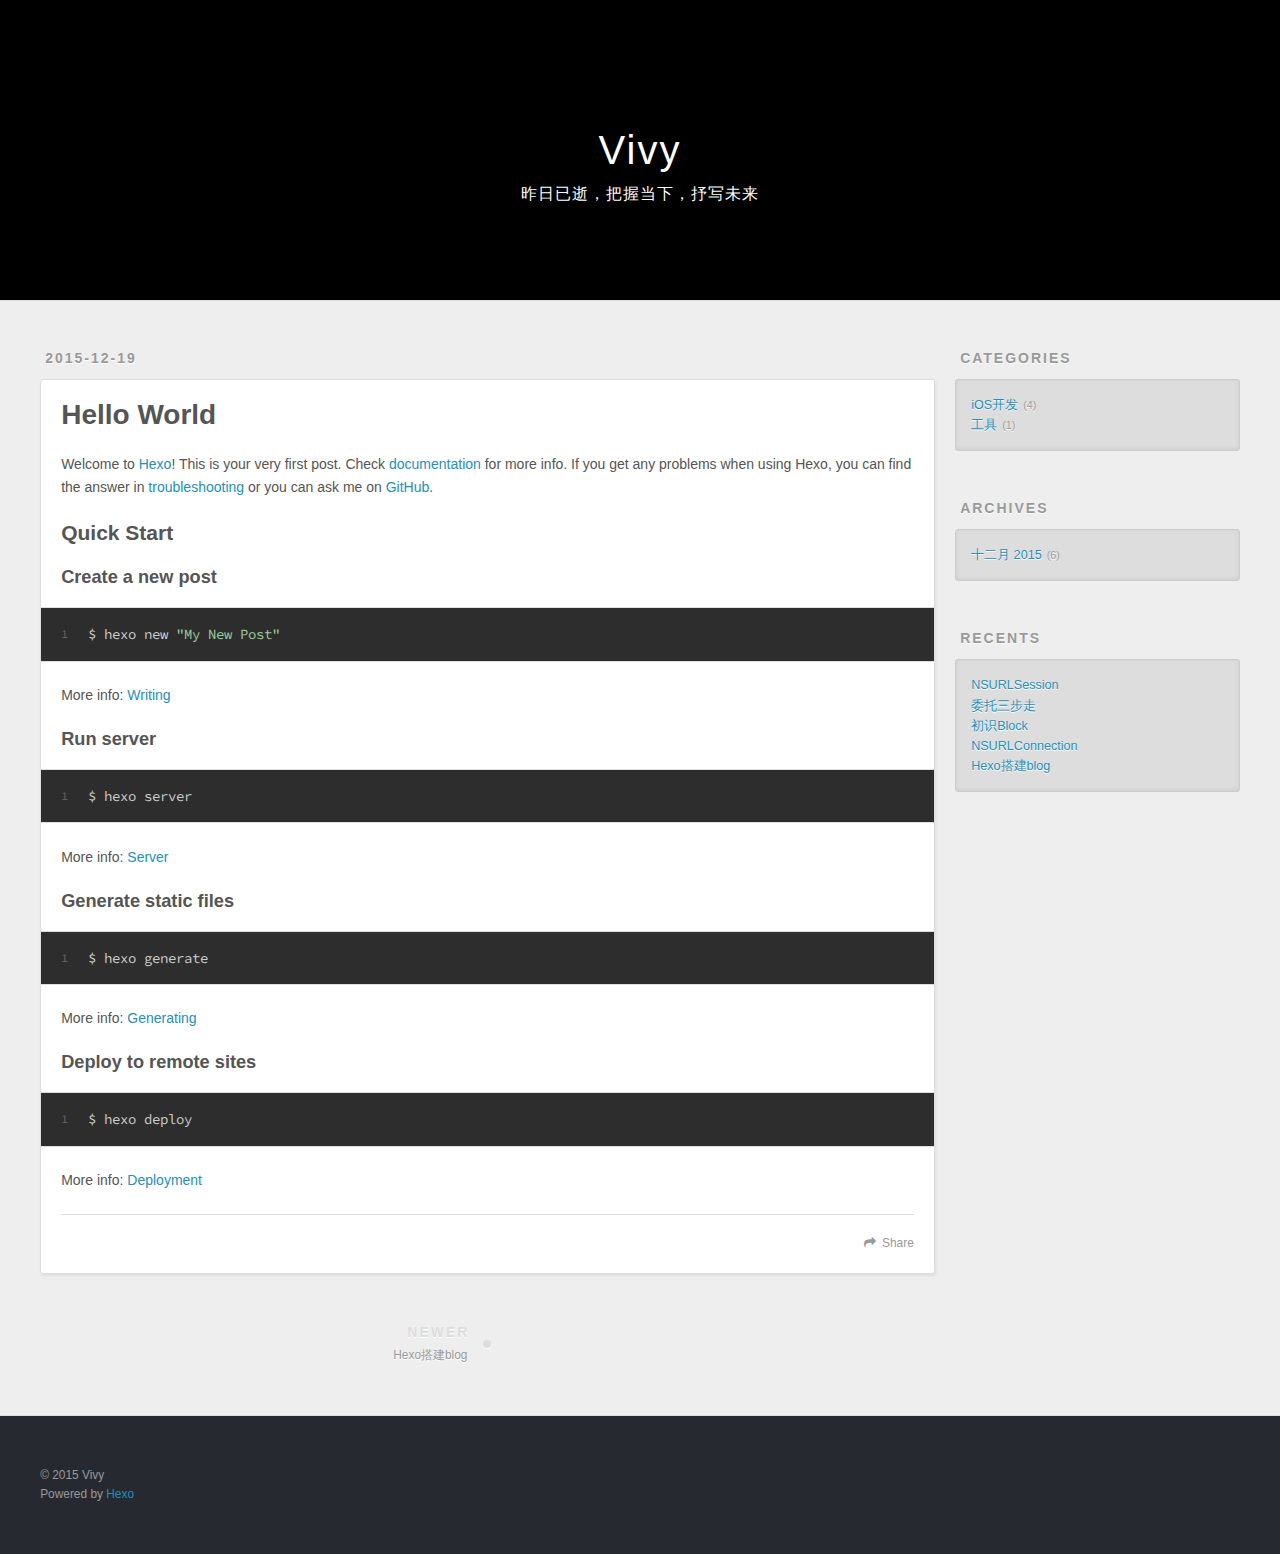
<file: 2015/12/19/hello-world/index.html>
<!DOCTYPE html>
<html>
<head>
  <meta charset="utf-8">
  
  <title>Hello World | Vivy</title>
  <meta name="viewport" content="width=device-width, initial-scale=1, maximum-scale=1">
  <meta name="description" content="Welcome to Hexo! This is your very first post. Check documentation for more info. If you get any problems when using Hexo, you can find the answer in troubleshooting or you can ask me on GitHub.
Quick">
<meta property="og:type" content="article">
<meta property="og:title" content="Hello World">
<meta property="og:url" content="http://vivyguo.github.io/2015/12/19/hello-world/index.html">
<meta property="og:site_name" content="Vivy">
<meta property="og:description" content="Welcome to Hexo! This is your very first post. Check documentation for more info. If you get any problems when using Hexo, you can find the answer in troubleshooting or you can ask me on GitHub.
Quick">
<meta property="og:updated_time" content="2015-12-19T14:38:42.000Z">
<meta name="twitter:card" content="summary">
<meta name="twitter:title" content="Hello World">
<meta name="twitter:description" content="Welcome to Hexo! This is your very first post. Check documentation for more info. If you get any problems when using Hexo, you can find the answer in troubleshooting or you can ask me on GitHub.
Quick">
  
  
    <link rel="icon" href="/favicon.png">
  
  <link href="//fonts.googleapis.com/css?family=Source+Code+Pro" rel="stylesheet" type="text/css">
  <link rel="stylesheet" href="/css/style.css" type="text/css">
  

</head>
<body>
  <div id="container">
    <div id="wrap">
      <header id="header">
  <div id="banner"></div>
  <div id="header-outer" class="outer">
    <div id="header-title" class="inner">
      <h1 id="logo-wrap">
        <a href="/" id="logo">Vivy</a>
      </h1>
      
        <h2 id="subtitle-wrap">
          <a href="/" id="subtitle">昨日已逝，把握当下，抒写未来</a>
        </h2>
      
    </div>
    <div id="header-inner" class="inner">
      <nav id="main-nav">
        <a id="main-nav-toggle" class="nav-icon"></a>
        
          <a class="main-nav-link" href="/">Home</a>
        
          <a class="main-nav-link" href="/archives">Archives</a>
        
      </nav>
      <nav id="sub-nav">
        
        <a id="nav-search-btn" class="nav-icon" title="Search"></a>
      </nav>
      <div id="search-form-wrap">
        <form action="//google.com/search" method="get" accept-charset="UTF-8" class="search-form"><input type="search" name="q" results="0" class="search-form-input" placeholder="Search"><button type="submit" class="search-form-submit">&#xF002;</button><input type="hidden" name="sitesearch" value="http://vivyguo.github.io"></form>
      </div>
    </div>
  </div>
</header>
      <div class="outer">
        <section id="main"><article id="post-hello-world" class="article article-type-post" itemscope itemprop="blogPost">
  <div class="article-meta">
    <a href="/2015/12/19/hello-world/" class="article-date">
  <time datetime="2015-12-19T14:38:42.000Z" itemprop="datePublished">2015-12-19</time>
</a>
    
  </div>
  <div class="article-inner">
    
    
      <header class="article-header">
        
  
    <h1 class="article-title" itemprop="name">
      Hello World
    </h1>
  

      </header>
    
    <div class="article-entry" itemprop="articleBody">
      
        <p>Welcome to <a href="http://hexo.io/" target="_blank" rel="external">Hexo</a>! This is your very first post. Check <a href="http://hexo.io/docs/" target="_blank" rel="external">documentation</a> for more info. If you get any problems when using Hexo, you can find the answer in <a href="http://hexo.io/docs/troubleshooting.html" target="_blank" rel="external">troubleshooting</a> or you can ask me on <a href="https://github.com/hexojs/hexo/issues" target="_blank" rel="external">GitHub</a>.</p>
<h2 id="Quick_Start"><a href="#Quick_Start" class="headerlink" title="Quick Start"></a>Quick Start</h2><h3 id="Create_a_new_post"><a href="#Create_a_new_post" class="headerlink" title="Create a new post"></a>Create a new post</h3><figure class="highlight bash"><table><tr><td class="gutter"><pre><span class="line">1</span><br></pre></td><td class="code"><pre><span class="line">$ hexo new <span class="string">"My New Post"</span></span><br></pre></td></tr></table></figure>
<p>More info: <a href="http://hexo.io/docs/writing.html" target="_blank" rel="external">Writing</a></p>
<h3 id="Run_server"><a href="#Run_server" class="headerlink" title="Run server"></a>Run server</h3><figure class="highlight bash"><table><tr><td class="gutter"><pre><span class="line">1</span><br></pre></td><td class="code"><pre><span class="line">$ hexo server</span><br></pre></td></tr></table></figure>
<p>More info: <a href="http://hexo.io/docs/server.html" target="_blank" rel="external">Server</a></p>
<h3 id="Generate_static_files"><a href="#Generate_static_files" class="headerlink" title="Generate static files"></a>Generate static files</h3><figure class="highlight bash"><table><tr><td class="gutter"><pre><span class="line">1</span><br></pre></td><td class="code"><pre><span class="line">$ hexo generate</span><br></pre></td></tr></table></figure>
<p>More info: <a href="http://hexo.io/docs/generating.html" target="_blank" rel="external">Generating</a></p>
<h3 id="Deploy_to_remote_sites"><a href="#Deploy_to_remote_sites" class="headerlink" title="Deploy to remote sites"></a>Deploy to remote sites</h3><figure class="highlight bash"><table><tr><td class="gutter"><pre><span class="line">1</span><br></pre></td><td class="code"><pre><span class="line">$ hexo deploy</span><br></pre></td></tr></table></figure>
<p>More info: <a href="http://hexo.io/docs/deployment.html" target="_blank" rel="external">Deployment</a></p>

      
    </div>
    <footer class="article-footer">
      <a data-url="http://vivyguo.github.io/2015/12/19/hello-world/" data-id="ciion1i2y0008103zn43w4fzq" class="article-share-link">Share</a>
      
      
    </footer>
  </div>
  
    
<nav id="article-nav">
  
    <a href="/2015/12/19/Hexo搭建blog/" id="article-nav-newer" class="article-nav-link-wrap">
      <strong class="article-nav-caption">Newer</strong>
      <div class="article-nav-title">
        
          Hexo搭建blog
        
      </div>
    </a>
  
  
</nav>

  
</article>

</section>
        
          <aside id="sidebar">
  
    
  <div class="widget-wrap">
    <h3 class="widget-title">Categories</h3>
    <div class="widget">
      <ul class="category-list"><li class="category-list-item"><a class="category-list-link" href="/categories/iOS开发/">iOS开发</a><span class="category-list-count">4</span></li><li class="category-list-item"><a class="category-list-link" href="/categories/工具/">工具</a><span class="category-list-count">1</span></li></ul>
    </div>
  </div>

  
    
  
    
  
    
  <div class="widget-wrap">
    <h3 class="widget-title">Archives</h3>
    <div class="widget">
      <ul class="archive-list"><li class="archive-list-item"><a class="archive-list-link" href="/archives/2015/12/">十二月 2015</a><span class="archive-list-count">6</span></li></ul>
    </div>
  </div>

  
    
  <div class="widget-wrap">
    <h3 class="widget-title">Recents</h3>
    <div class="widget">
      <ul>
        
          <li>
            <a href="/2015/12/27/NSURLSession/">NSURLSession</a>
          </li>
        
          <li>
            <a href="/2015/12/24/委托三步走/">委托三步走</a>
          </li>
        
          <li>
            <a href="/2015/12/23/初识Block/">初识Block</a>
          </li>
        
          <li>
            <a href="/2015/12/22/NSURLConnection/">NSURLConnection</a>
          </li>
        
          <li>
            <a href="/2015/12/19/Hexo搭建blog/">Hexo搭建blog</a>
          </li>
        
      </ul>
    </div>
  </div>

  
</aside>
        
      </div>
      <footer id="footer">
  
  <div class="outer">
    <div id="footer-info" class="inner">
      &copy; 2015 Vivy<br>
      Powered by <a href="http://hexo.io/" target="_blank">Hexo</a>
    </div>
  </div>
</footer>
    </div>
    <nav id="mobile-nav">
  
    <a href="/" class="mobile-nav-link">Home</a>
  
    <a href="/archives" class="mobile-nav-link">Archives</a>
  
</nav>
    

<script src="//ajax.googleapis.com/ajax/libs/jquery/2.0.3/jquery.min.js"></script>


  <link rel="stylesheet" href="/fancybox/jquery.fancybox.css" type="text/css">
  <script src="/fancybox/jquery.fancybox.pack.js" type="text/javascript"></script>


<script src="/js/script.js" type="text/javascript"></script>

  </div>
</body>
</html>
</file>
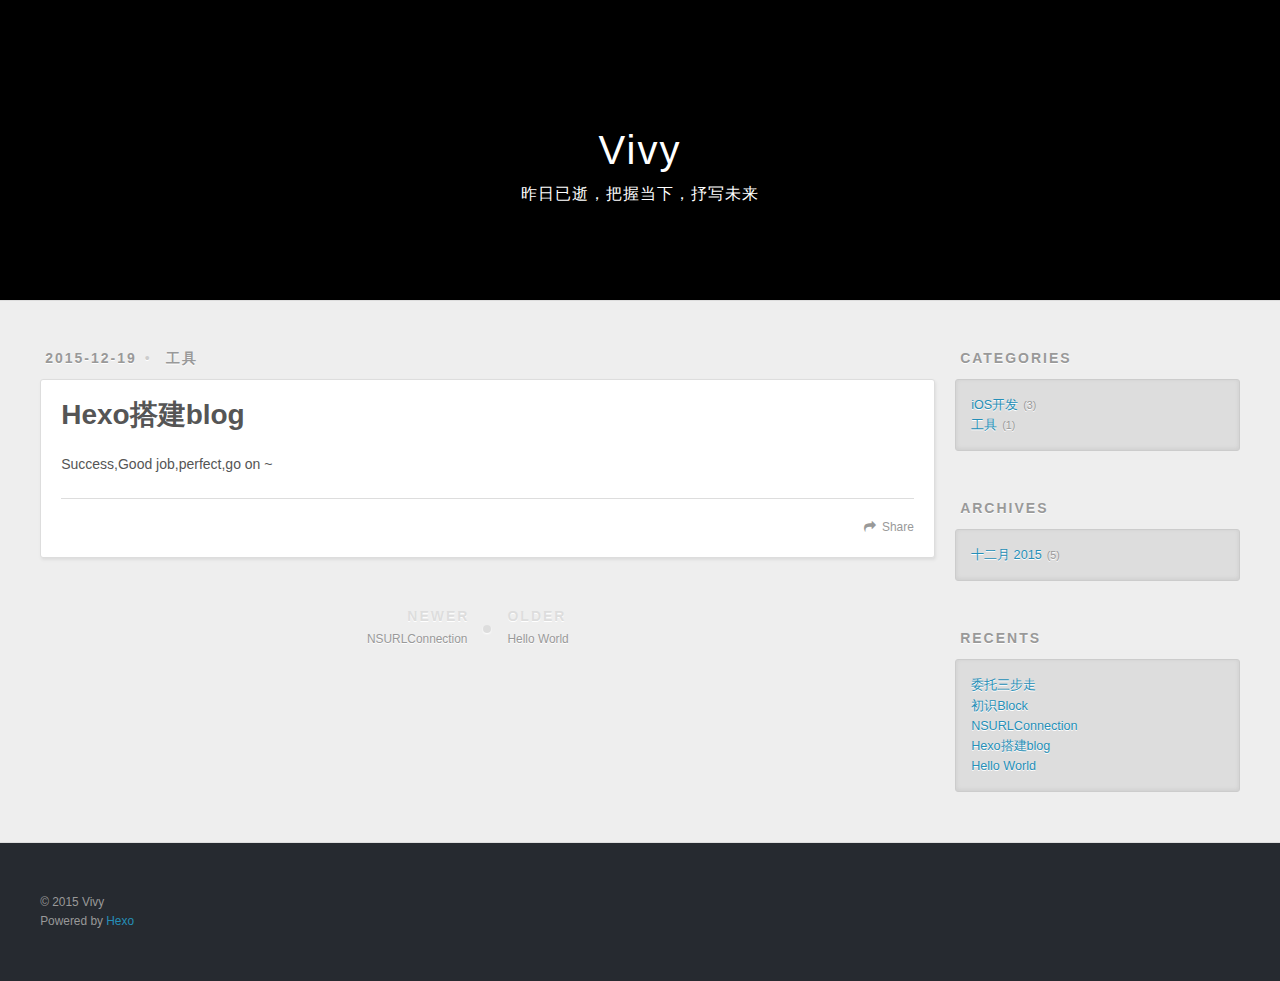
<file: 2015/12/19/Hexo搭建blog/index.html>
<!DOCTYPE html>
<html>
<head>
  <meta charset="utf-8">
  
  <title>Hexo搭建blog | Vivy</title>
  <meta name="viewport" content="width=device-width, initial-scale=1, maximum-scale=1">
  <meta name="description" content="Success,Good job,perfect,go on ~">
<meta property="og:type" content="article">
<meta property="og:title" content="Hexo搭建blog">
<meta property="og:url" content="http://vivyguo.github.io/2015/12/19/Hexo搭建blog/index.html">
<meta property="og:site_name" content="Vivy">
<meta property="og:description" content="Success,Good job,perfect,go on ~">
<meta property="og:updated_time" content="2015-12-20T13:02:27.000Z">
<meta name="twitter:card" content="summary">
<meta name="twitter:title" content="Hexo搭建blog">
<meta name="twitter:description" content="Success,Good job,perfect,go on ~">
  
  
    <link rel="icon" href="/favicon.png">
  
  <link href="//fonts.googleapis.com/css?family=Source+Code+Pro" rel="stylesheet" type="text/css">
  <link rel="stylesheet" href="/css/style.css" type="text/css">
  

</head>
<body>
  <div id="container">
    <div id="wrap">
      <header id="header">
  <div id="banner"></div>
  <div id="header-outer" class="outer">
    <div id="header-title" class="inner">
      <h1 id="logo-wrap">
        <a href="/" id="logo">Vivy</a>
      </h1>
      
        <h2 id="subtitle-wrap">
          <a href="/" id="subtitle">昨日已逝，把握当下，抒写未来</a>
        </h2>
      
    </div>
    <div id="header-inner" class="inner">
      <nav id="main-nav">
        <a id="main-nav-toggle" class="nav-icon"></a>
        
          <a class="main-nav-link" href="/">Home</a>
        
          <a class="main-nav-link" href="/archives">Archives</a>
        
      </nav>
      <nav id="sub-nav">
        
        <a id="nav-search-btn" class="nav-icon" title="Search"></a>
      </nav>
      <div id="search-form-wrap">
        <form action="//google.com/search" method="get" accept-charset="UTF-8" class="search-form"><input type="search" name="q" results="0" class="search-form-input" placeholder="Search"><button type="submit" class="search-form-submit">&#xF002;</button><input type="hidden" name="sitesearch" value="http://vivyguo.github.io"></form>
      </div>
    </div>
  </div>
</header>
      <div class="outer">
        <section id="main"><article id="post-Hexo搭建blog" class="article article-type-post" itemscope itemprop="blogPost">
  <div class="article-meta">
    <a href="/2015/12/19/Hexo搭建blog/" class="article-date">
  <time datetime="2015-12-19T15:47:55.000Z" itemprop="datePublished">2015-12-19</time>
</a>
    
  <div class="article-category">
    <a class="article-category-link" href="/categories/工具/">工具</a>
  </div>

  </div>
  <div class="article-inner">
    
    
      <header class="article-header">
        
  
    <h1 class="article-title" itemprop="name">
      Hexo搭建blog
    </h1>
  

      </header>
    
    <div class="article-entry" itemprop="articleBody">
      
        <p>Success,Good job,perfect,go on ~</p>

      
    </div>
    <footer class="article-footer">
      <a data-url="http://vivyguo.github.io/2015/12/19/Hexo搭建blog/" data-id="ciiizyhbk00000p3z6k2d2faq" class="article-share-link">Share</a>
      
      
    </footer>
  </div>
  
    
<nav id="article-nav">
  
    <a href="/2015/12/22/NSURLConnection/" id="article-nav-newer" class="article-nav-link-wrap">
      <strong class="article-nav-caption">Newer</strong>
      <div class="article-nav-title">
        
          NSURLConnection
        
      </div>
    </a>
  
  
    <a href="/2015/12/19/hello-world/" id="article-nav-older" class="article-nav-link-wrap">
      <strong class="article-nav-caption">Older</strong>
      <div class="article-nav-title">Hello World</div>
    </a>
  
</nav>

  
</article>

</section>
        
          <aside id="sidebar">
  
    
  <div class="widget-wrap">
    <h3 class="widget-title">Categories</h3>
    <div class="widget">
      <ul class="category-list"><li class="category-list-item"><a class="category-list-link" href="/categories/iOS开发/">iOS开发</a><span class="category-list-count">3</span></li><li class="category-list-item"><a class="category-list-link" href="/categories/工具/">工具</a><span class="category-list-count">1</span></li></ul>
    </div>
  </div>

  
    
  
    
  
    
  <div class="widget-wrap">
    <h3 class="widget-title">Archives</h3>
    <div class="widget">
      <ul class="archive-list"><li class="archive-list-item"><a class="archive-list-link" href="/archives/2015/12/">十二月 2015</a><span class="archive-list-count">5</span></li></ul>
    </div>
  </div>

  
    
  <div class="widget-wrap">
    <h3 class="widget-title">Recents</h3>
    <div class="widget">
      <ul>
        
          <li>
            <a href="/2015/12/24/委托三步走/">委托三步走</a>
          </li>
        
          <li>
            <a href="/2015/12/23/初识Block/">初识Block</a>
          </li>
        
          <li>
            <a href="/2015/12/22/NSURLConnection/">NSURLConnection</a>
          </li>
        
          <li>
            <a href="/2015/12/19/Hexo搭建blog/">Hexo搭建blog</a>
          </li>
        
          <li>
            <a href="/2015/12/19/hello-world/">Hello World</a>
          </li>
        
      </ul>
    </div>
  </div>

  
</aside>
        
      </div>
      <footer id="footer">
  
  <div class="outer">
    <div id="footer-info" class="inner">
      &copy; 2015 Vivy<br>
      Powered by <a href="http://hexo.io/" target="_blank">Hexo</a>
    </div>
  </div>
</footer>
    </div>
    <nav id="mobile-nav">
  
    <a href="/" class="mobile-nav-link">Home</a>
  
    <a href="/archives" class="mobile-nav-link">Archives</a>
  
</nav>
    

<script src="//ajax.googleapis.com/ajax/libs/jquery/2.0.3/jquery.min.js"></script>


  <link rel="stylesheet" href="/fancybox/jquery.fancybox.css" type="text/css">
  <script src="/fancybox/jquery.fancybox.pack.js" type="text/javascript"></script>


<script src="/js/script.js" type="text/javascript"></script>

  </div>
</body>
</html>
</file>
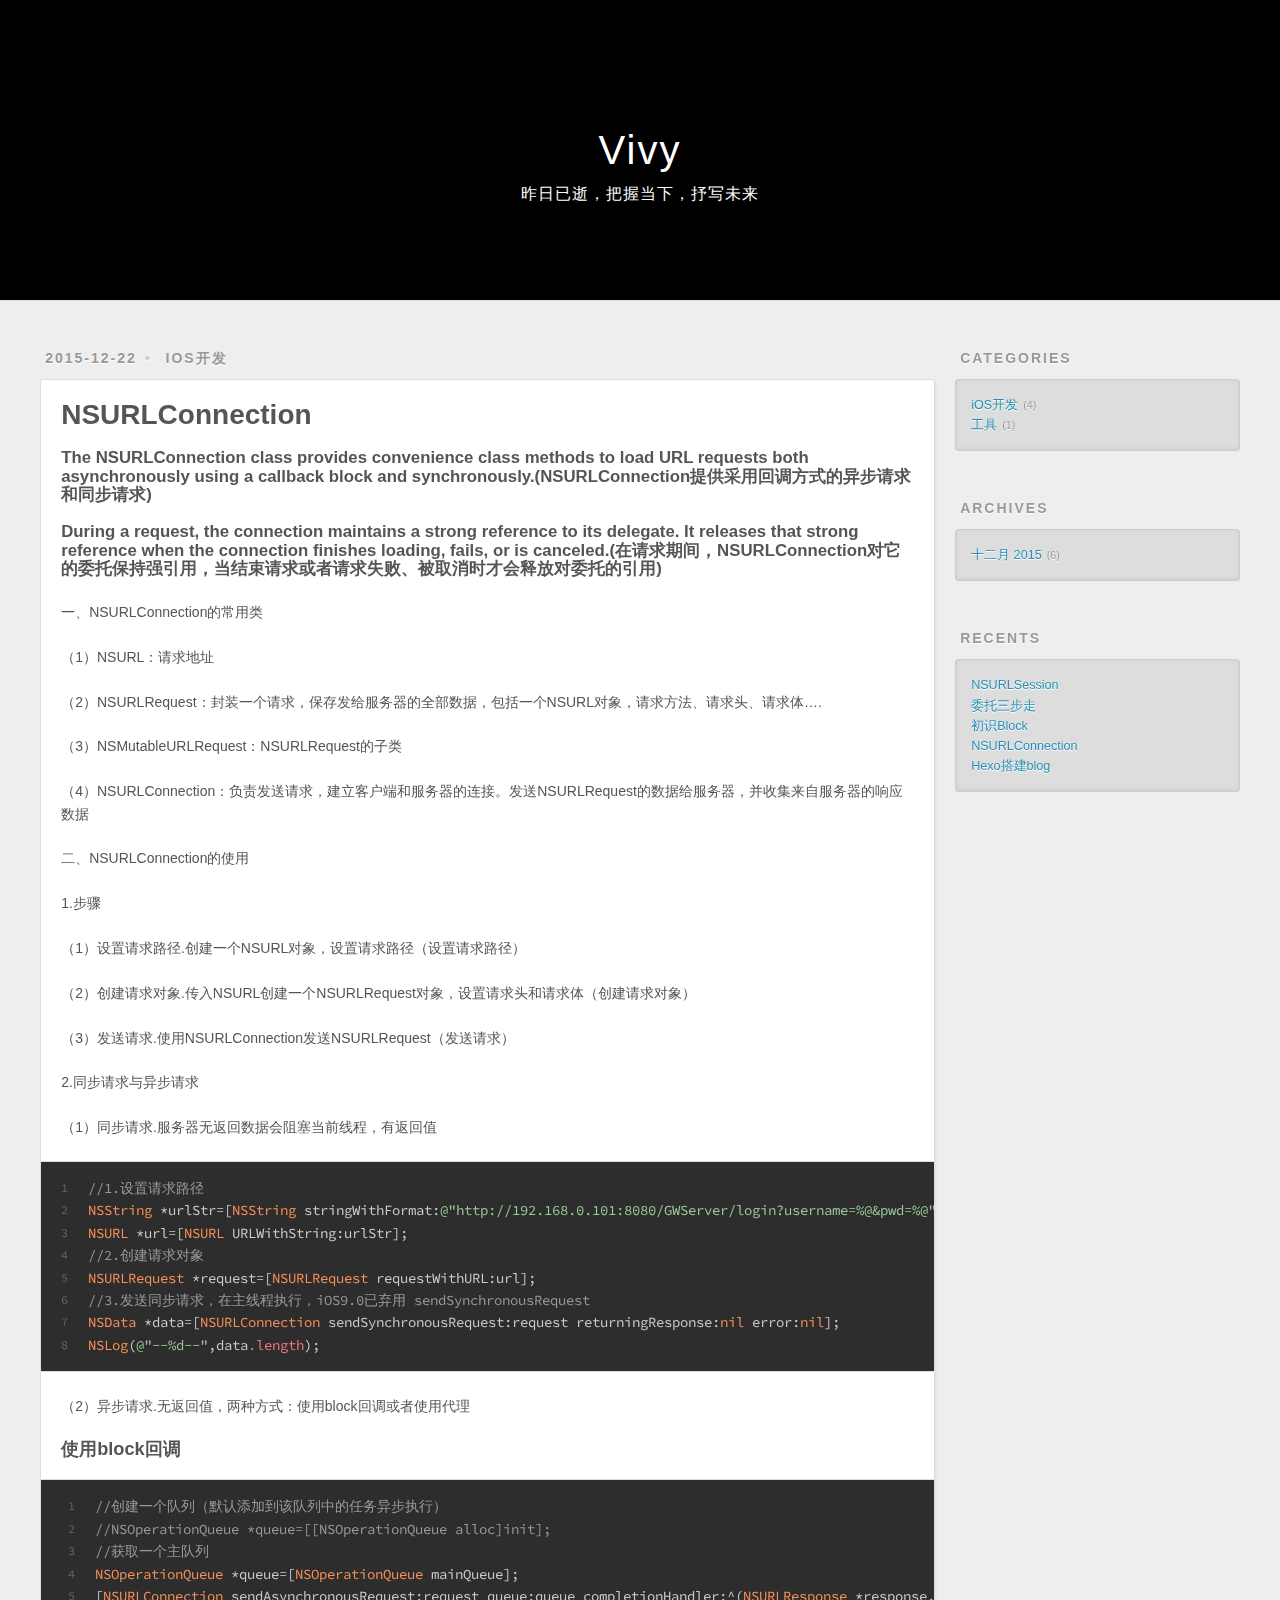
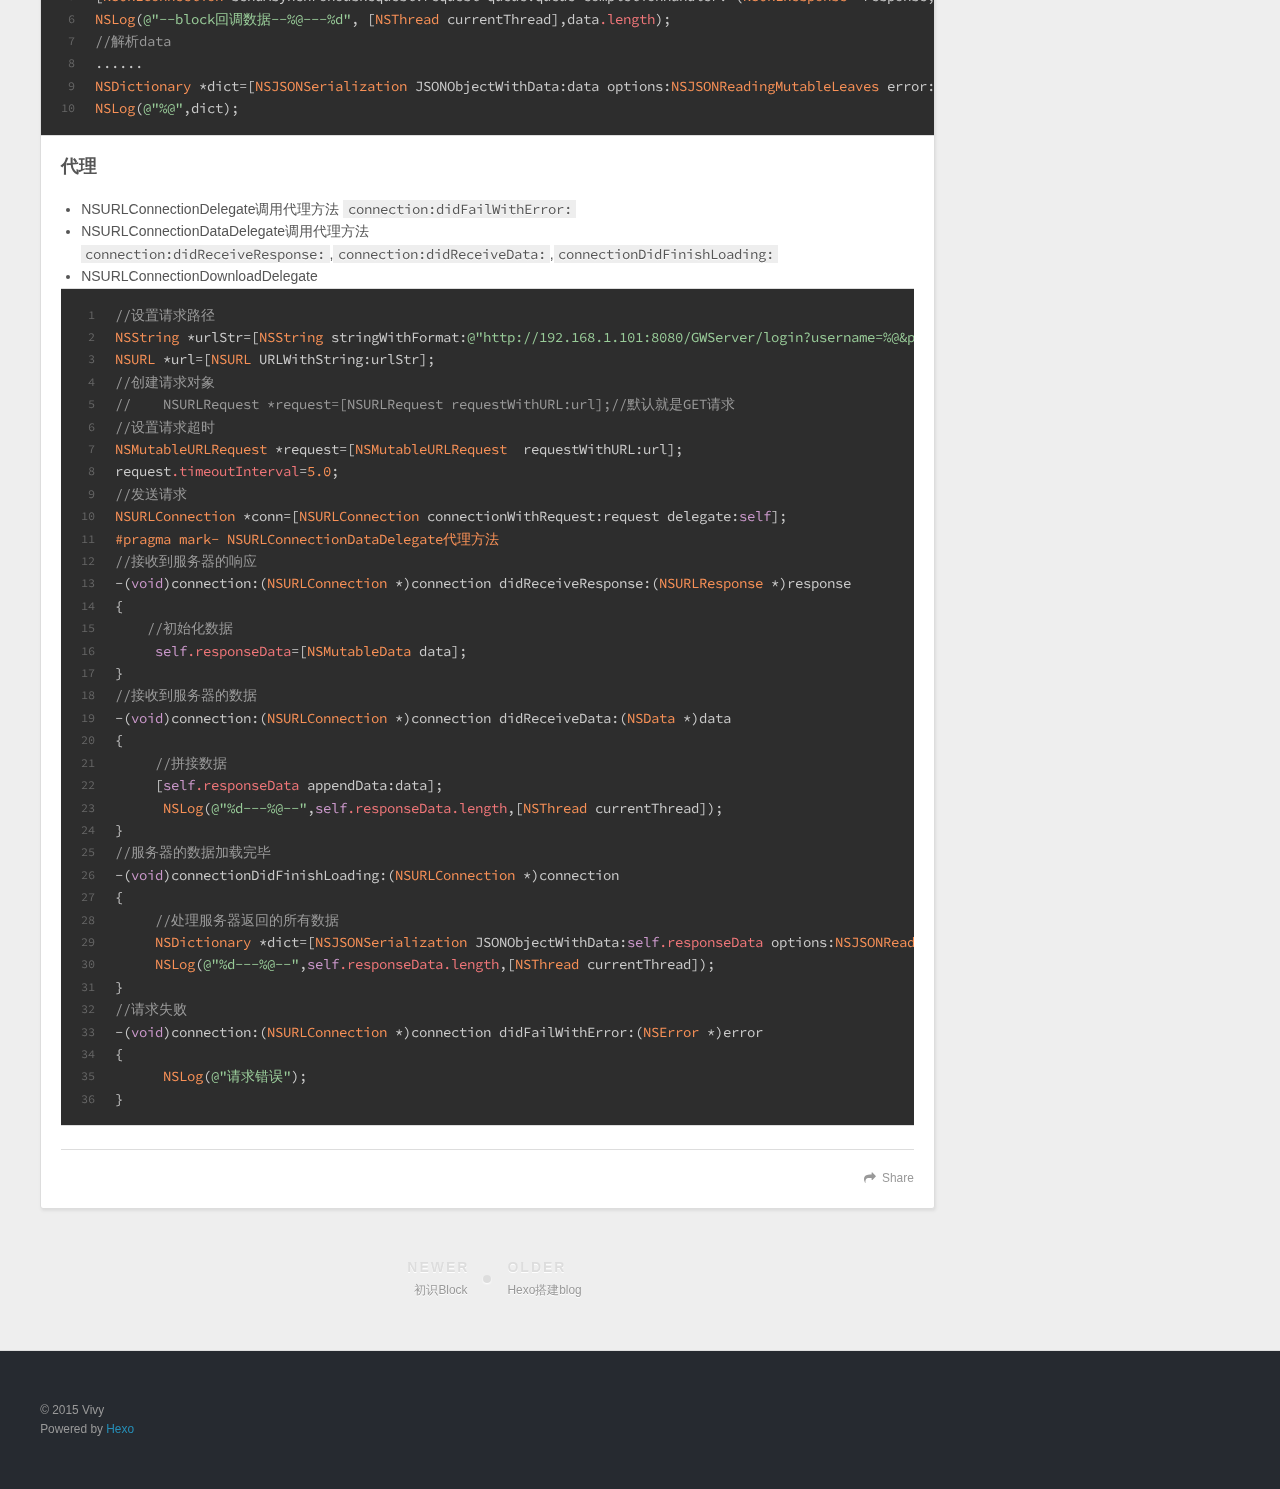
<file: 2015/12/22/NSURLConnection/index.html>
<!DOCTYPE html>
<html>
<head>
  <meta charset="utf-8">
  
  <title>NSURLConnection | Vivy</title>
  <meta name="viewport" content="width=device-width, initial-scale=1, maximum-scale=1">
  <meta name="description" content="The NSURLConnection class provides convenience class methods to load URL requests both asynchronously using a callback block and synchronously.(NSURLConnection提供采用回调方式的异步请求和同步请求)During a request, the">
<meta property="og:type" content="article">
<meta property="og:title" content="NSURLConnection">
<meta property="og:url" content="http://vivyguo.github.io/2015/12/22/NSURLConnection/index.html">
<meta property="og:site_name" content="Vivy">
<meta property="og:description" content="The NSURLConnection class provides convenience class methods to load URL requests both asynchronously using a callback block and synchronously.(NSURLConnection提供采用回调方式的异步请求和同步请求)During a request, the">
<meta property="og:updated_time" content="2015-12-27T16:36:10.000Z">
<meta name="twitter:card" content="summary">
<meta name="twitter:title" content="NSURLConnection">
<meta name="twitter:description" content="The NSURLConnection class provides convenience class methods to load URL requests both asynchronously using a callback block and synchronously.(NSURLConnection提供采用回调方式的异步请求和同步请求)During a request, the">
  
  
    <link rel="icon" href="/favicon.png">
  
  <link href="//fonts.googleapis.com/css?family=Source+Code+Pro" rel="stylesheet" type="text/css">
  <link rel="stylesheet" href="/css/style.css" type="text/css">
  

</head>
<body>
  <div id="container">
    <div id="wrap">
      <header id="header">
  <div id="banner"></div>
  <div id="header-outer" class="outer">
    <div id="header-title" class="inner">
      <h1 id="logo-wrap">
        <a href="/" id="logo">Vivy</a>
      </h1>
      
        <h2 id="subtitle-wrap">
          <a href="/" id="subtitle">昨日已逝，把握当下，抒写未来</a>
        </h2>
      
    </div>
    <div id="header-inner" class="inner">
      <nav id="main-nav">
        <a id="main-nav-toggle" class="nav-icon"></a>
        
          <a class="main-nav-link" href="/">Home</a>
        
          <a class="main-nav-link" href="/archives">Archives</a>
        
      </nav>
      <nav id="sub-nav">
        
        <a id="nav-search-btn" class="nav-icon" title="Search"></a>
      </nav>
      <div id="search-form-wrap">
        <form action="//google.com/search" method="get" accept-charset="UTF-8" class="search-form"><input type="search" name="q" results="0" class="search-form-input" placeholder="Search"><button type="submit" class="search-form-submit">&#xF002;</button><input type="hidden" name="sitesearch" value="http://vivyguo.github.io"></form>
      </div>
    </div>
  </div>
</header>
      <div class="outer">
        <section id="main"><article id="post-NSURLConnection" class="article article-type-post" itemscope itemprop="blogPost">
  <div class="article-meta">
    <a href="/2015/12/22/NSURLConnection/" class="article-date">
  <time datetime="2015-12-22T15:24:02.000Z" itemprop="datePublished">2015-12-22</time>
</a>
    
  <div class="article-category">
    <a class="article-category-link" href="/categories/iOS开发/">iOS开发</a>
  </div>

  </div>
  <div class="article-inner">
    
    
      <header class="article-header">
        
  
    <h1 class="article-title" itemprop="name">
      NSURLConnection
    </h1>
  

      </header>
    
    <div class="article-entry" itemprop="articleBody">
      
        <h4 id="[base64]"><a href="#[base64]" class="headerlink" title="The NSURLConnection class provides convenience class methods to load URL requests both asynchronously using a callback block and synchronously.(NSURLConnection提供采用回调方式的异步请求和同步请求)"></a>The NSURLConnection class provides convenience class methods to load URL requests both asynchronously using a callback block and synchronously.(NSURLConnection提供采用回调方式的异步请求和同步请求)</h4><h4 id="[base64]"><a href="#[base64]" class="headerlink" title="During a request, the connection maintains a strong reference to its delegate. It releases that strong reference when the connection finishes loading, fails, or is canceled.(在请求期间，NSURLConnection对它的委托保持强引用，当结束请求或者请求失败、被取消时才会释放对委托的引用)"></a>During a request, the connection maintains a strong reference to its delegate. It releases that strong reference when the connection finishes loading, fails, or is canceled.(在请求期间，NSURLConnection对它的委托保持强引用，当结束请求或者请求失败、被取消时才会释放对委托的引用)</h4><p>一、NSURLConnection的常用类</p>
<p>（1）NSURL：请求地址</p>
<p>（2）NSURLRequest：封装一个请求，保存发给服务器的全部数据，包括一个NSURL对象，请求方法、请求头、请求体….</p>
<p>（3）NSMutableURLRequest：NSURLRequest的子类</p>
<p>（4）NSURLConnection：负责发送请求，建立客户端和服务器的连接。发送NSURLRequest的数据给服务器，并收集来自服务器的响应数据</p>
<p>二、NSURLConnection的使用</p>
<p>1.步骤</p>
<p>（1）设置请求路径.创建一个NSURL对象，设置请求路径（设置请求路径）</p>
<p>（2）创建请求对象.传入NSURL创建一个NSURLRequest对象，设置请求头和请求体（创建请求对象）</p>
<p>（3）发送请求.使用NSURLConnection发送NSURLRequest（发送请求）</p>
<p>2.同步请求与异步请求</p>
<p>（1）同步请求.服务器无返回数据会阻塞当前线程，有返回值<br><figure class="highlight objectivec"><table><tr><td class="gutter"><pre><span class="line">1</span><br><span class="line">2</span><br><span class="line">3</span><br><span class="line">4</span><br><span class="line">5</span><br><span class="line">6</span><br><span class="line">7</span><br><span class="line">8</span><br></pre></td><td class="code"><pre><span class="line"><span class="comment">//1.设置请求路径</span></span><br><span class="line"><span class="built_in">NSString</span> *urlStr=[<span class="built_in">NSString</span> stringWithFormat:<span class="string">@"http://192.168.0.101:8080/GWServer/login?username=%@&amp;pwd=%@"</span>,<span class="keyword">self</span><span class="variable">.username</span><span class="variable">.text</span>,<span class="keyword">self</span><span class="variable">.pwd</span><span class="variable">.text</span>];</span><br><span class="line"><span class="built_in">NSURL</span> *url=[<span class="built_in">NSURL</span> URLWithString:urlStr];</span><br><span class="line"><span class="comment">//2.创建请求对象</span></span><br><span class="line"><span class="built_in">NSURLRequest</span> *request=[<span class="built_in">NSURLRequest</span> requestWithURL:url];</span><br><span class="line"><span class="comment">//3.发送同步请求，在主线程执行，iOS9.0已弃用 sendSynchronousRequest</span></span><br><span class="line"><span class="built_in">NSData</span> *data=[<span class="built_in">NSURLConnection</span> sendSynchronousRequest:request returningResponse:<span class="literal">nil</span> error:<span class="literal">nil</span>];</span><br><span class="line"><span class="built_in">NSLog</span>(<span class="string">@"--%d--"</span>,data<span class="variable">.length</span>);</span><br></pre></td></tr></table></figure></p>
<p>（2）异步请求.无返回值，两种方式：使用block回调或者使用代理</p>
<h3 id="u4F7F_u7528block_u56DE_u8C03"><a href="#u4F7F_u7528block_u56DE_u8C03" class="headerlink" title="使用block回调"></a>使用block回调</h3><figure class="highlight objectivec"><table><tr><td class="gutter"><pre><span class="line">1</span><br><span class="line">2</span><br><span class="line">3</span><br><span class="line">4</span><br><span class="line">5</span><br><span class="line">6</span><br><span class="line">7</span><br><span class="line">8</span><br><span class="line">9</span><br><span class="line">10</span><br></pre></td><td class="code"><pre><span class="line"><span class="comment">//创建一个队列（默认添加到该队列中的任务异步执行）</span></span><br><span class="line"><span class="comment">//NSOperationQueue *queue=[[NSOperationQueue alloc]init];</span></span><br><span class="line"><span class="comment">//获取一个主队列</span></span><br><span class="line"><span class="built_in">NSOperationQueue</span> *queue=[<span class="built_in">NSOperationQueue</span> mainQueue];</span><br><span class="line">[<span class="built_in">NSURLConnection</span> sendAsynchronousRequest:request queue:queue completionHandler:^(<span class="built_in">NSURLResponse</span> *response, <span class="built_in">NSData</span> *data, <span class="built_in">NSError</span> *connectionError) &#123;</span><br><span class="line"><span class="built_in">NSLog</span>(<span class="string">@"--block回调数据--%@---%d"</span>, [<span class="built_in">NSThread</span> currentThread],data<span class="variable">.length</span>);       </span><br><span class="line"><span class="comment">//解析data</span></span><br><span class="line">......</span><br><span class="line"><span class="built_in">NSDictionary</span> *dict=[<span class="built_in">NSJSONSerialization</span> JSONObjectWithData:data options:<span class="built_in">NSJSONReadingMutableLeaves</span> error:<span class="literal">nil</span>];</span><br><span class="line"><span class="built_in">NSLog</span>(<span class="string">@"%@"</span>,dict);</span><br></pre></td></tr></table></figure>
<h3 id="u4EE3_u7406"><a href="#u4EE3_u7406" class="headerlink" title="代理"></a>代理</h3><ul>
<li>NSURLConnectionDelegate调用代理方法 <code>connection:didFailWithError:</code></li>
<li>NSURLConnectionDataDelegate调用代理方法<code>connection:didReceiveResponse:</code>,<code>connection:didReceiveData:</code>,<code>connectionDidFinishLoading:</code></li>
<li>NSURLConnectionDownloadDelegate<figure class="highlight objectivec"><table><tr><td class="gutter"><pre><span class="line">1</span><br><span class="line">2</span><br><span class="line">3</span><br><span class="line">4</span><br><span class="line">5</span><br><span class="line">6</span><br><span class="line">7</span><br><span class="line">8</span><br><span class="line">9</span><br><span class="line">10</span><br><span class="line">11</span><br><span class="line">12</span><br><span class="line">13</span><br><span class="line">14</span><br><span class="line">15</span><br><span class="line">16</span><br><span class="line">17</span><br><span class="line">18</span><br><span class="line">19</span><br><span class="line">20</span><br><span class="line">21</span><br><span class="line">22</span><br><span class="line">23</span><br><span class="line">24</span><br><span class="line">25</span><br><span class="line">26</span><br><span class="line">27</span><br><span class="line">28</span><br><span class="line">29</span><br><span class="line">30</span><br><span class="line">31</span><br><span class="line">32</span><br><span class="line">33</span><br><span class="line">34</span><br><span class="line">35</span><br><span class="line">36</span><br></pre></td><td class="code"><pre><span class="line"><span class="comment">//设置请求路径</span></span><br><span class="line"><span class="built_in">NSString</span> *urlStr=[<span class="built_in">NSString</span> stringWithFormat:<span class="string">@"http://192.168.1.101:8080/GWServer/login?username=%@&amp;pwd=%@"</span>,<span class="keyword">self</span><span class="variable">.username</span><span class="variable">.text</span>,<span class="keyword">self</span><span class="variable">.pwd</span><span class="variable">.text</span>];</span><br><span class="line"><span class="built_in">NSURL</span> *url=[<span class="built_in">NSURL</span> URLWithString:urlStr];</span><br><span class="line"><span class="comment">//创建请求对象</span></span><br><span class="line"><span class="comment">//    NSURLRequest *request=[NSURLRequest requestWithURL:url];//默认就是GET请求</span></span><br><span class="line"><span class="comment">//设置请求超时</span></span><br><span class="line"><span class="built_in">NSMutableURLRequest</span> *request=[<span class="built_in">NSMutableURLRequest</span>  requestWithURL:url];</span><br><span class="line">request<span class="variable">.timeoutInterval</span>=<span class="number">5.0</span>;    </span><br><span class="line"><span class="comment">//发送请求</span></span><br><span class="line"><span class="built_in">NSURLConnection</span> *conn=[<span class="built_in">NSURLConnection</span> connectionWithRequest:request delegate:<span class="keyword">self</span>];</span><br><span class="line"><span class="preprocessor">#pragma mark- NSURLConnectionDataDelegate代理方法</span></span><br><span class="line"><span class="comment">//接收到服务器的响应</span></span><br><span class="line">-(<span class="keyword">void</span>)connection:(<span class="built_in">NSURLConnection</span> *)connection didReceiveResponse:(<span class="built_in">NSURLResponse</span> *)response</span><br><span class="line">&#123;</span><br><span class="line">    <span class="comment">//初始化数据</span></span><br><span class="line">     <span class="keyword">self</span><span class="variable">.responseData</span>=[<span class="built_in">NSMutableData</span> data];</span><br><span class="line">&#125;</span><br><span class="line"><span class="comment">//接收到服务器的数据</span></span><br><span class="line">-(<span class="keyword">void</span>)connection:(<span class="built_in">NSURLConnection</span> *)connection didReceiveData:(<span class="built_in">NSData</span> *)data</span><br><span class="line">&#123;</span><br><span class="line">     <span class="comment">//拼接数据</span></span><br><span class="line">     [<span class="keyword">self</span><span class="variable">.responseData</span> appendData:data];</span><br><span class="line">      <span class="built_in">NSLog</span>(<span class="string">@"%d---%@--"</span>,<span class="keyword">self</span><span class="variable">.responseData</span><span class="variable">.length</span>,[<span class="built_in">NSThread</span> currentThread]);</span><br><span class="line">&#125;</span><br><span class="line"><span class="comment">//服务器的数据加载完毕</span></span><br><span class="line">-(<span class="keyword">void</span>)connectionDidFinishLoading:(<span class="built_in">NSURLConnection</span> *)connection</span><br><span class="line">&#123;    </span><br><span class="line">     <span class="comment">//处理服务器返回的所有数据</span></span><br><span class="line">     <span class="built_in">NSDictionary</span> *dict=[<span class="built_in">NSJSONSerialization</span> JSONObjectWithData:<span class="keyword">self</span><span class="variable">.responseData</span> options:<span class="built_in">NSJSONReadingMutableLeaves</span> error:<span class="literal">nil</span>];</span><br><span class="line">     <span class="built_in">NSLog</span>(<span class="string">@"%d---%@--"</span>,<span class="keyword">self</span><span class="variable">.responseData</span><span class="variable">.length</span>,[<span class="built_in">NSThread</span> currentThread]);</span><br><span class="line">&#125;</span><br><span class="line"><span class="comment">//请求失败</span></span><br><span class="line">-(<span class="keyword">void</span>)connection:(<span class="built_in">NSURLConnection</span> *)connection didFailWithError:(<span class="built_in">NSError</span> *)error</span><br><span class="line">&#123;</span><br><span class="line">      <span class="built_in">NSLog</span>(<span class="string">@"请求错误"</span>);</span><br><span class="line">&#125;</span><br></pre></td></tr></table></figure>
</li>
</ul>

      
    </div>
    <footer class="article-footer">
      <a data-url="http://vivyguo.github.io/2015/12/22/NSURLConnection/" data-id="ciion1i33000b103zz064nso1" class="article-share-link">Share</a>
      
      
    </footer>
  </div>
  
    
<nav id="article-nav">
  
    <a href="/2015/12/23/初识Block/" id="article-nav-newer" class="article-nav-link-wrap">
      <strong class="article-nav-caption">Newer</strong>
      <div class="article-nav-title">
        
          初识Block
        
      </div>
    </a>
  
  
    <a href="/2015/12/19/Hexo搭建blog/" id="article-nav-older" class="article-nav-link-wrap">
      <strong class="article-nav-caption">Older</strong>
      <div class="article-nav-title">Hexo搭建blog</div>
    </a>
  
</nav>

  
</article>

</section>
        
          <aside id="sidebar">
  
    
  <div class="widget-wrap">
    <h3 class="widget-title">Categories</h3>
    <div class="widget">
      <ul class="category-list"><li class="category-list-item"><a class="category-list-link" href="/categories/iOS开发/">iOS开发</a><span class="category-list-count">4</span></li><li class="category-list-item"><a class="category-list-link" href="/categories/工具/">工具</a><span class="category-list-count">1</span></li></ul>
    </div>
  </div>

  
    
  
    
  
    
  <div class="widget-wrap">
    <h3 class="widget-title">Archives</h3>
    <div class="widget">
      <ul class="archive-list"><li class="archive-list-item"><a class="archive-list-link" href="/archives/2015/12/">十二月 2015</a><span class="archive-list-count">6</span></li></ul>
    </div>
  </div>

  
    
  <div class="widget-wrap">
    <h3 class="widget-title">Recents</h3>
    <div class="widget">
      <ul>
        
          <li>
            <a href="/2015/12/27/NSURLSession/">NSURLSession</a>
          </li>
        
          <li>
            <a href="/2015/12/24/委托三步走/">委托三步走</a>
          </li>
        
          <li>
            <a href="/2015/12/23/初识Block/">初识Block</a>
          </li>
        
          <li>
            <a href="/2015/12/22/NSURLConnection/">NSURLConnection</a>
          </li>
        
          <li>
            <a href="/2015/12/19/Hexo搭建blog/">Hexo搭建blog</a>
          </li>
        
      </ul>
    </div>
  </div>

  
</aside>
        
      </div>
      <footer id="footer">
  
  <div class="outer">
    <div id="footer-info" class="inner">
      &copy; 2015 Vivy<br>
      Powered by <a href="http://hexo.io/" target="_blank">Hexo</a>
    </div>
  </div>
</footer>
    </div>
    <nav id="mobile-nav">
  
    <a href="/" class="mobile-nav-link">Home</a>
  
    <a href="/archives" class="mobile-nav-link">Archives</a>
  
</nav>
    

<script src="//ajax.googleapis.com/ajax/libs/jquery/2.0.3/jquery.min.js"></script>


  <link rel="stylesheet" href="/fancybox/jquery.fancybox.css" type="text/css">
  <script src="/fancybox/jquery.fancybox.pack.js" type="text/javascript"></script>


<script src="/js/script.js" type="text/javascript"></script>

  </div>
</body>
</html>
</file>
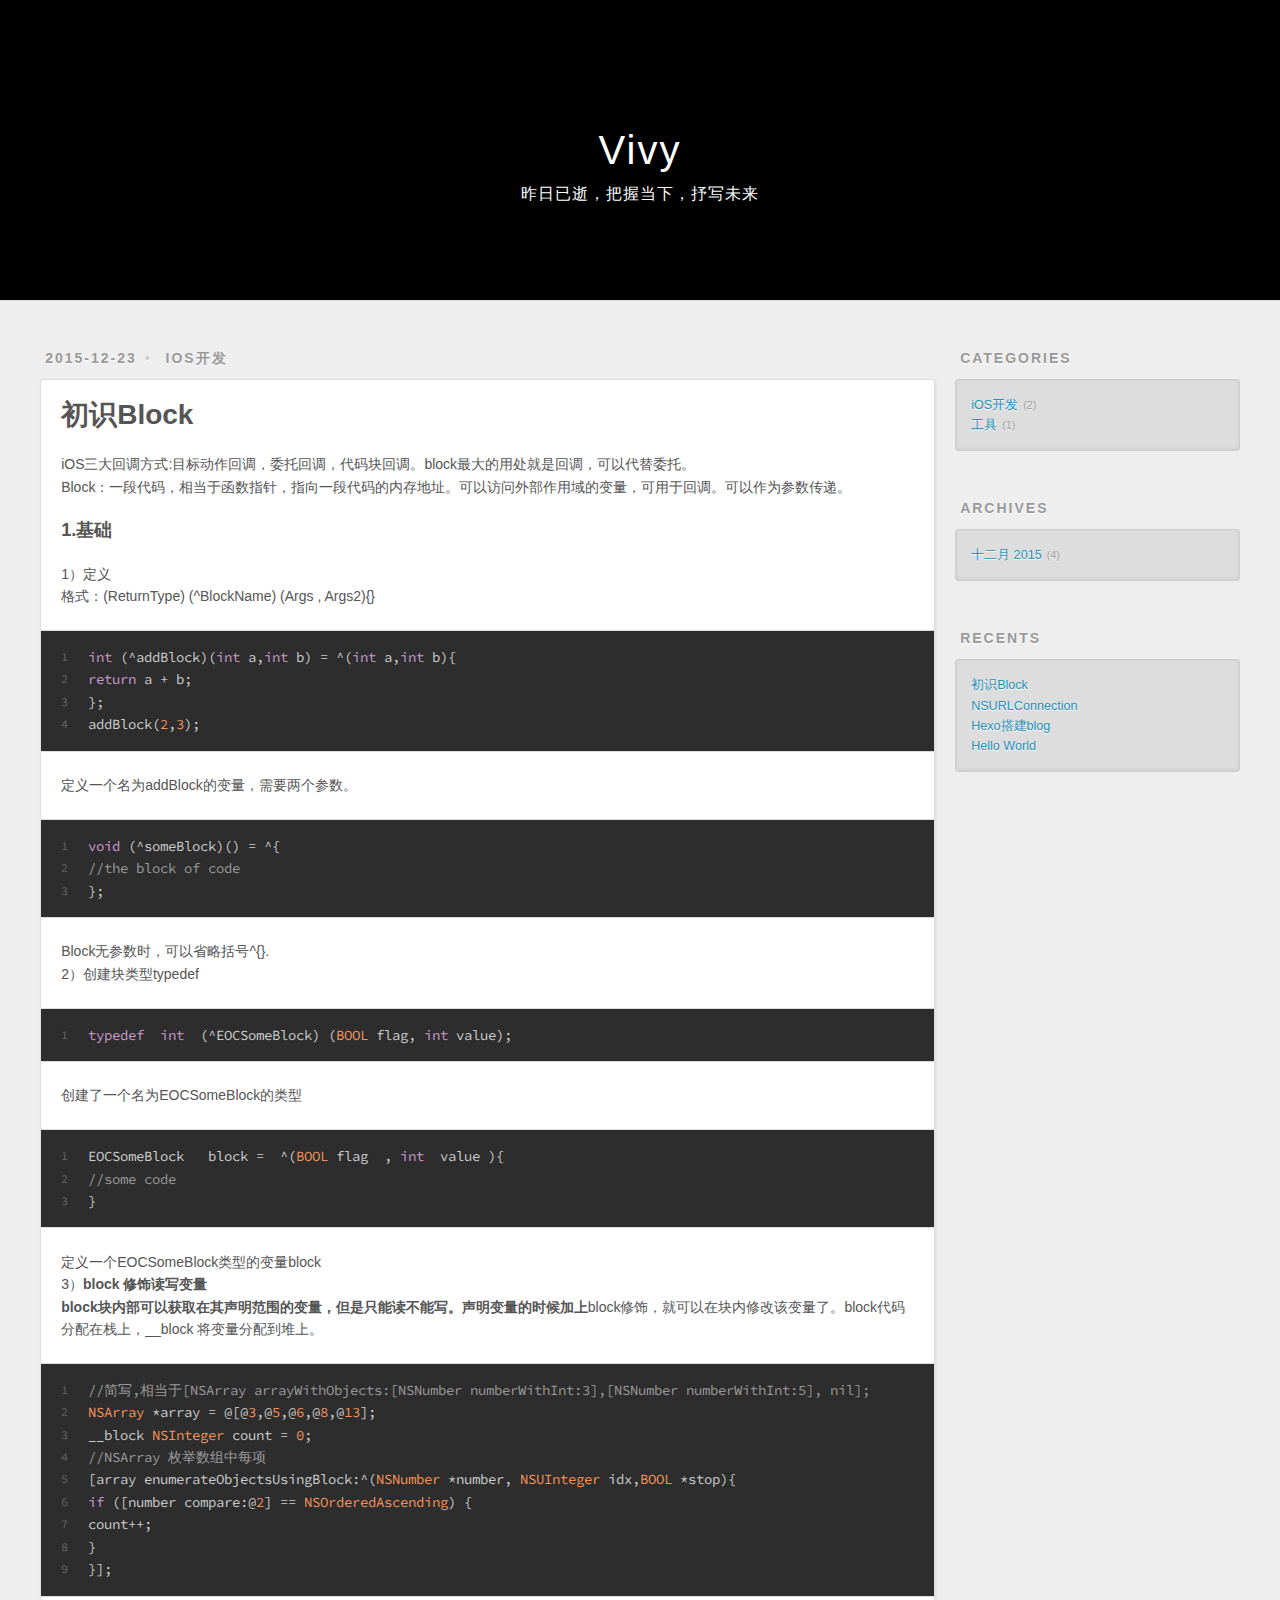
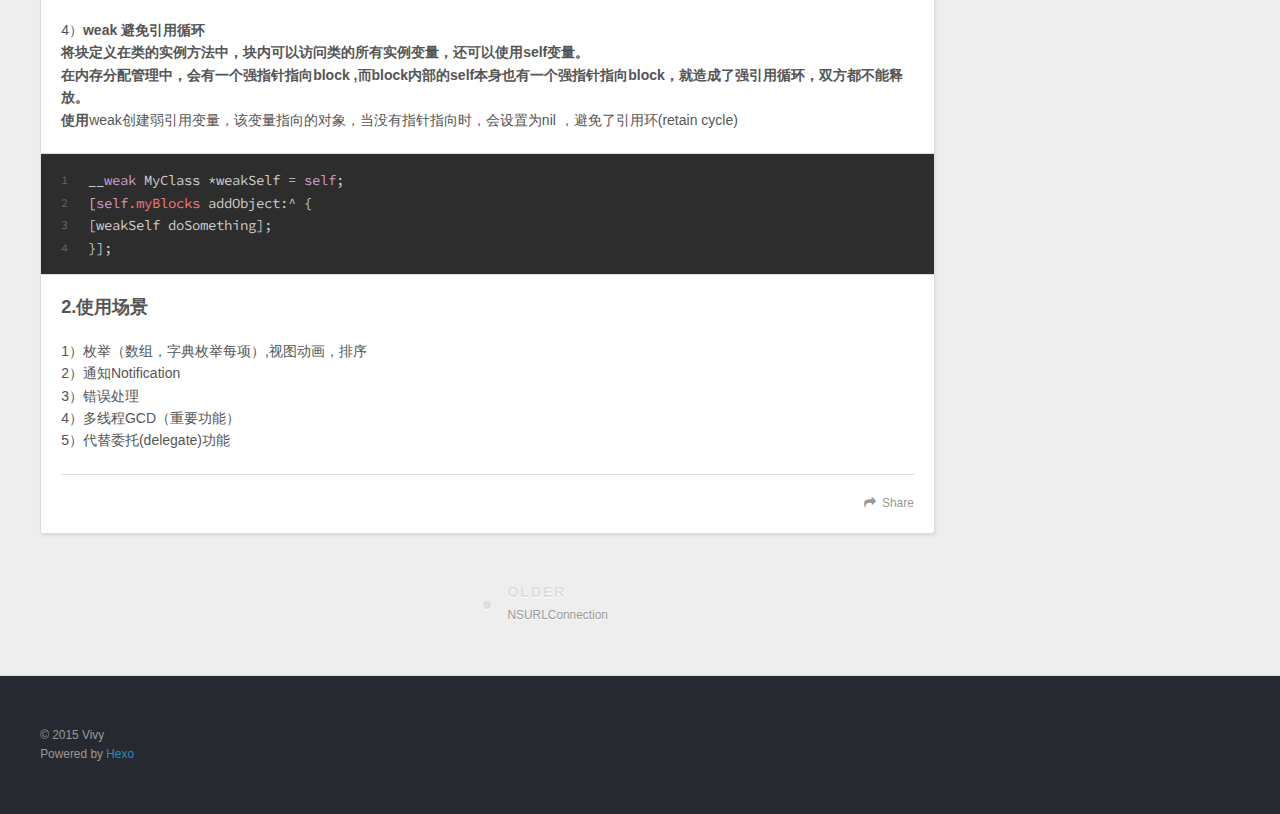
<file: 2015/12/23/初始Block/index.html>
<!DOCTYPE html>
<html>
<head>
  <meta charset="utf-8">
  
  <title>初识Block | Vivy</title>
  <meta name="viewport" content="width=device-width, initial-scale=1, maximum-scale=1">
  <meta name="description" content="iOS三大回调方式:目标动作回调，委托回调，代码块回调。block最大的用处就是回调，可以代替委托。Block：一段代码，相当于函数指针，指向一段代码的内存地址。可以访问外部作用域的变量，可用于回调。可以作为参数传递。
1.基础1）定义格式：(ReturnType)   (^BlockName)  (Args , Args2){}1234int (^addBlock)(int a,int b) =">
<meta property="og:type" content="article">
<meta property="og:title" content="初识Block">
<meta property="og:url" content="/2015/12/23/初始Block/index.html">
<meta property="og:site_name" content="Vivy">
<meta property="og:description" content="iOS三大回调方式:目标动作回调，委托回调，代码块回调。block最大的用处就是回调，可以代替委托。Block：一段代码，相当于函数指针，指向一段代码的内存地址。可以访问外部作用域的变量，可用于回调。可以作为参数传递。
1.基础1）定义格式：(ReturnType)   (^BlockName)  (Args , Args2){}1234int (^addBlock)(int a,int b) =">
<meta property="og:updated_time" content="2015-12-23T15:26:32.000Z">
<meta name="twitter:card" content="summary">
<meta name="twitter:title" content="初识Block">
<meta name="twitter:description" content="iOS三大回调方式:目标动作回调，委托回调，代码块回调。block最大的用处就是回调，可以代替委托。Block：一段代码，相当于函数指针，指向一段代码的内存地址。可以访问外部作用域的变量，可用于回调。可以作为参数传递。
1.基础1）定义格式：(ReturnType)   (^BlockName)  (Args , Args2){}1234int (^addBlock)(int a,int b) =">
  
  
    <link rel="icon" href="/favicon.png">
  
  <link href="//fonts.googleapis.com/css?family=Source+Code+Pro" rel="stylesheet" type="text/css">
  <link rel="stylesheet" href="/css/style.css" type="text/css">
  

</head>
<body>
  <div id="container">
    <div id="wrap">
      <header id="header">
  <div id="banner"></div>
  <div id="header-outer" class="outer">
    <div id="header-title" class="inner">
      <h1 id="logo-wrap">
        <a href="/" id="logo">Vivy</a>
      </h1>
      
        <h2 id="subtitle-wrap">
          <a href="/" id="subtitle">昨日已逝，把握当下，抒写未来</a>
        </h2>
      
    </div>
    <div id="header-inner" class="inner">
      <nav id="main-nav">
        <a id="main-nav-toggle" class="nav-icon"></a>
        
          <a class="main-nav-link" href="/">Home</a>
        
          <a class="main-nav-link" href="/archives">Archives</a>
        
      </nav>
      <nav id="sub-nav">
        
        <a id="nav-search-btn" class="nav-icon" title="Search"></a>
      </nav>
      <div id="search-form-wrap">
        <form action="//google.com/search" method="get" accept-charset="UTF-8" class="search-form"><input type="search" name="q" results="0" class="search-form-input" placeholder="Search"><button type="submit" class="search-form-submit">&#xF002;</button><input type="hidden" name="sitesearch" value=""></form>
      </div>
    </div>
  </div>
</header>
      <div class="outer">
        <section id="main"><article id="post-初始Block" class="article article-type-post" itemscope itemprop="blogPost">
  <div class="article-meta">
    <a href="/2015/12/23/初始Block/" class="article-date">
  <time datetime="2015-12-23T15:18:42.000Z" itemprop="datePublished">2015-12-23</time>
</a>
    
  <div class="article-category">
    <a class="article-category-link" href="/categories/iOS开发/">iOS开发</a>
  </div>

  </div>
  <div class="article-inner">
    
    
      <header class="article-header">
        
  
    <h1 class="article-title" itemprop="name">
      初识Block
    </h1>
  

      </header>
    
    <div class="article-entry" itemprop="articleBody">
      
        <p>iOS三大回调方式:目标动作回调，委托回调，代码块回调。block最大的用处就是回调，可以代替委托。<br>Block：一段代码，相当于函数指针，指向一段代码的内存地址。可以访问外部作用域的变量，可用于回调。可以作为参数传递。</p>
<h3 id="1-_u57FA_u7840"><a href="#1-_u57FA_u7840" class="headerlink" title="1.基础"></a>1.基础</h3><p>1）定义<br>格式：(ReturnType)   (^BlockName)  (Args , Args2){}<br><figure class="highlight objc"><table><tr><td class="gutter"><pre><span class="line">1</span><br><span class="line">2</span><br><span class="line">3</span><br><span class="line">4</span><br></pre></td><td class="code"><pre><span class="line"><span class="keyword">int</span> (^addBlock)(<span class="keyword">int</span> a,<span class="keyword">int</span> b) = ^(<span class="keyword">int</span> a,<span class="keyword">int</span> b)&#123;</span><br><span class="line"><span class="keyword">return</span> a + b;</span><br><span class="line">&#125;;</span><br><span class="line">addBlock(<span class="number">2</span>,<span class="number">3</span>);</span><br></pre></td></tr></table></figure></p>
<p>定义一个名为addBlock的变量，需要两个参数。<br><figure class="highlight objc"><table><tr><td class="gutter"><pre><span class="line">1</span><br><span class="line">2</span><br><span class="line">3</span><br></pre></td><td class="code"><pre><span class="line"><span class="keyword">void</span> (^someBlock)() = ^&#123;</span><br><span class="line"><span class="comment">//the block of code</span></span><br><span class="line">&#125;;</span><br></pre></td></tr></table></figure></p>
<p>Block无参数时，可以省略括号^{}.<br>2）创建块类型typedef<br><figure class="highlight objc"><table><tr><td class="gutter"><pre><span class="line">1</span><br></pre></td><td class="code"><pre><span class="line"><span class="keyword">typedef</span>  <span class="keyword">int</span>  (^EOCSomeBlock) (<span class="built_in">BOOL</span> flag, <span class="keyword">int</span> value);</span><br></pre></td></tr></table></figure></p>
<p>创建了一个名为EOCSomeBlock的类型<br><figure class="highlight objc"><table><tr><td class="gutter"><pre><span class="line">1</span><br><span class="line">2</span><br><span class="line">3</span><br></pre></td><td class="code"><pre><span class="line">EOCSomeBlock   block =  ^(<span class="built_in">BOOL</span> flag  , <span class="keyword">int</span>  value )&#123;</span><br><span class="line"><span class="comment">//some code </span></span><br><span class="line">&#125;</span><br></pre></td></tr></table></figure></p>
<p>定义一个EOCSomeBlock类型的变量block<br>3）<strong>block 修饰读写变量<br>block块内部可以获取在其声明范围的变量，但是只能读不能写。声明变量的时候加上</strong>block修饰，就可以在块内修改该变量了。block代码分配在栈上，__block 将变量分配到堆上。<br><figure class="highlight objc"><table><tr><td class="gutter"><pre><span class="line">1</span><br><span class="line">2</span><br><span class="line">3</span><br><span class="line">4</span><br><span class="line">5</span><br><span class="line">6</span><br><span class="line">7</span><br><span class="line">8</span><br><span class="line">9</span><br></pre></td><td class="code"><pre><span class="line"><span class="comment">//简写,相当于[NSArray arrayWithObjects:[NSNumber numberWithInt:3],[NSNumber numberWithInt:5], nil];</span></span><br><span class="line"><span class="built_in">NSArray</span> *array = @[@<span class="number">3</span>,@<span class="number">5</span>,@<span class="number">6</span>,@<span class="number">8</span>,@<span class="number">13</span>];</span><br><span class="line">__block <span class="built_in">NSInteger</span> count = <span class="number">0</span>;</span><br><span class="line"><span class="comment">//NSArray 枚举数组中每项</span></span><br><span class="line">[array enumerateObjectsUsingBlock:^(<span class="built_in">NSNumber</span> *number, <span class="built_in">NSUInteger</span> idx,<span class="built_in">BOOL</span> *stop)&#123;</span><br><span class="line"><span class="keyword">if</span> ([number compare:@<span class="number">2</span>] == <span class="built_in">NSOrderedAscending</span>) &#123;</span><br><span class="line">count++;</span><br><span class="line">&#125;</span><br><span class="line">&#125;];</span><br></pre></td></tr></table></figure></p>
<p>4）<strong>weak 避免引用循环<br>将块定义在类的实例方法中，块内可以访问类的所有实例变量，还可以使用self变量。<br>在内存分配管理中，会有一个强指针指向block ,而block内部的self本身也有一个强指针指向block，就造成了强引用循环，双方都不能释放。<br>使用</strong>weak创建弱引用变量，该变量指向的对象，当没有指针指向时，会设置为nil ，避免了引用环(retain cycle)<br><figure class="highlight objc"><table><tr><td class="gutter"><pre><span class="line">1</span><br><span class="line">2</span><br><span class="line">3</span><br><span class="line">4</span><br></pre></td><td class="code"><pre><span class="line">__<span class="keyword">weak</span> MyClass *weakSelf = <span class="keyword">self</span>;</span><br><span class="line">[<span class="keyword">self</span><span class="variable">.myBlocks</span> addObject:^ &#123;</span><br><span class="line">[weakSelf doSomething];</span><br><span class="line">&#125;];</span><br></pre></td></tr></table></figure></p>
<h3 id="2-_u4F7F_u7528_u573A_u666F"><a href="#2-_u4F7F_u7528_u573A_u666F" class="headerlink" title="2.使用场景"></a>2.使用场景</h3><p>1）枚举（数组，字典枚举每项）,视图动画，排序<br>2）通知Notification<br>3）错误处理<br>4）多线程GCD（重要功能）<br>5）代替委托(delegate)功能</p>

      
    </div>
    <footer class="article-footer">
      <a data-url="/2015/12/23/初始Block/" data-id="ciiiz2dbn0000pv3zxjwd7ahk" class="article-share-link">Share</a>
      
      
    </footer>
  </div>
  
    
<nav id="article-nav">
  
  
    <a href="/2015/12/22/NSURLConnection/" id="article-nav-older" class="article-nav-link-wrap">
      <strong class="article-nav-caption">Older</strong>
      <div class="article-nav-title">NSURLConnection</div>
    </a>
  
</nav>

  
</article>

</section>
        
          <aside id="sidebar">
  
    
  <div class="widget-wrap">
    <h3 class="widget-title">Categories</h3>
    <div class="widget">
      <ul class="category-list"><li class="category-list-item"><a class="category-list-link" href="/categories/iOS开发/">iOS开发</a><span class="category-list-count">2</span></li><li class="category-list-item"><a class="category-list-link" href="/categories/工具/">工具</a><span class="category-list-count">1</span></li></ul>
    </div>
  </div>

  
    
  
    
  
    
  <div class="widget-wrap">
    <h3 class="widget-title">Archives</h3>
    <div class="widget">
      <ul class="archive-list"><li class="archive-list-item"><a class="archive-list-link" href="/archives/2015/12/">十二月 2015</a><span class="archive-list-count">4</span></li></ul>
    </div>
  </div>

  
    
  <div class="widget-wrap">
    <h3 class="widget-title">Recents</h3>
    <div class="widget">
      <ul>
        
          <li>
            <a href="/2015/12/23/初始Block/">初识Block</a>
          </li>
        
          <li>
            <a href="/2015/12/22/NSURLConnection/">NSURLConnection</a>
          </li>
        
          <li>
            <a href="/2015/12/19/Hexo搭建blog/">Hexo搭建blog</a>
          </li>
        
          <li>
            <a href="/2015/12/19/hello-world/">Hello World</a>
          </li>
        
      </ul>
    </div>
  </div>

  
</aside>
        
      </div>
      <footer id="footer">
  
  <div class="outer">
    <div id="footer-info" class="inner">
      &copy; 2015 Vivy<br>
      Powered by <a href="http://hexo.io/" target="_blank">Hexo</a>
    </div>
  </div>
</footer>
    </div>
    <nav id="mobile-nav">
  
    <a href="/" class="mobile-nav-link">Home</a>
  
    <a href="/archives" class="mobile-nav-link">Archives</a>
  
</nav>
    

<script src="//ajax.googleapis.com/ajax/libs/jquery/2.0.3/jquery.min.js"></script>


  <link rel="stylesheet" href="/fancybox/jquery.fancybox.css" type="text/css">
  <script src="/fancybox/jquery.fancybox.pack.js" type="text/javascript"></script>


<script src="/js/script.js" type="text/javascript"></script>

  </div>
</body>
</html>
</file>
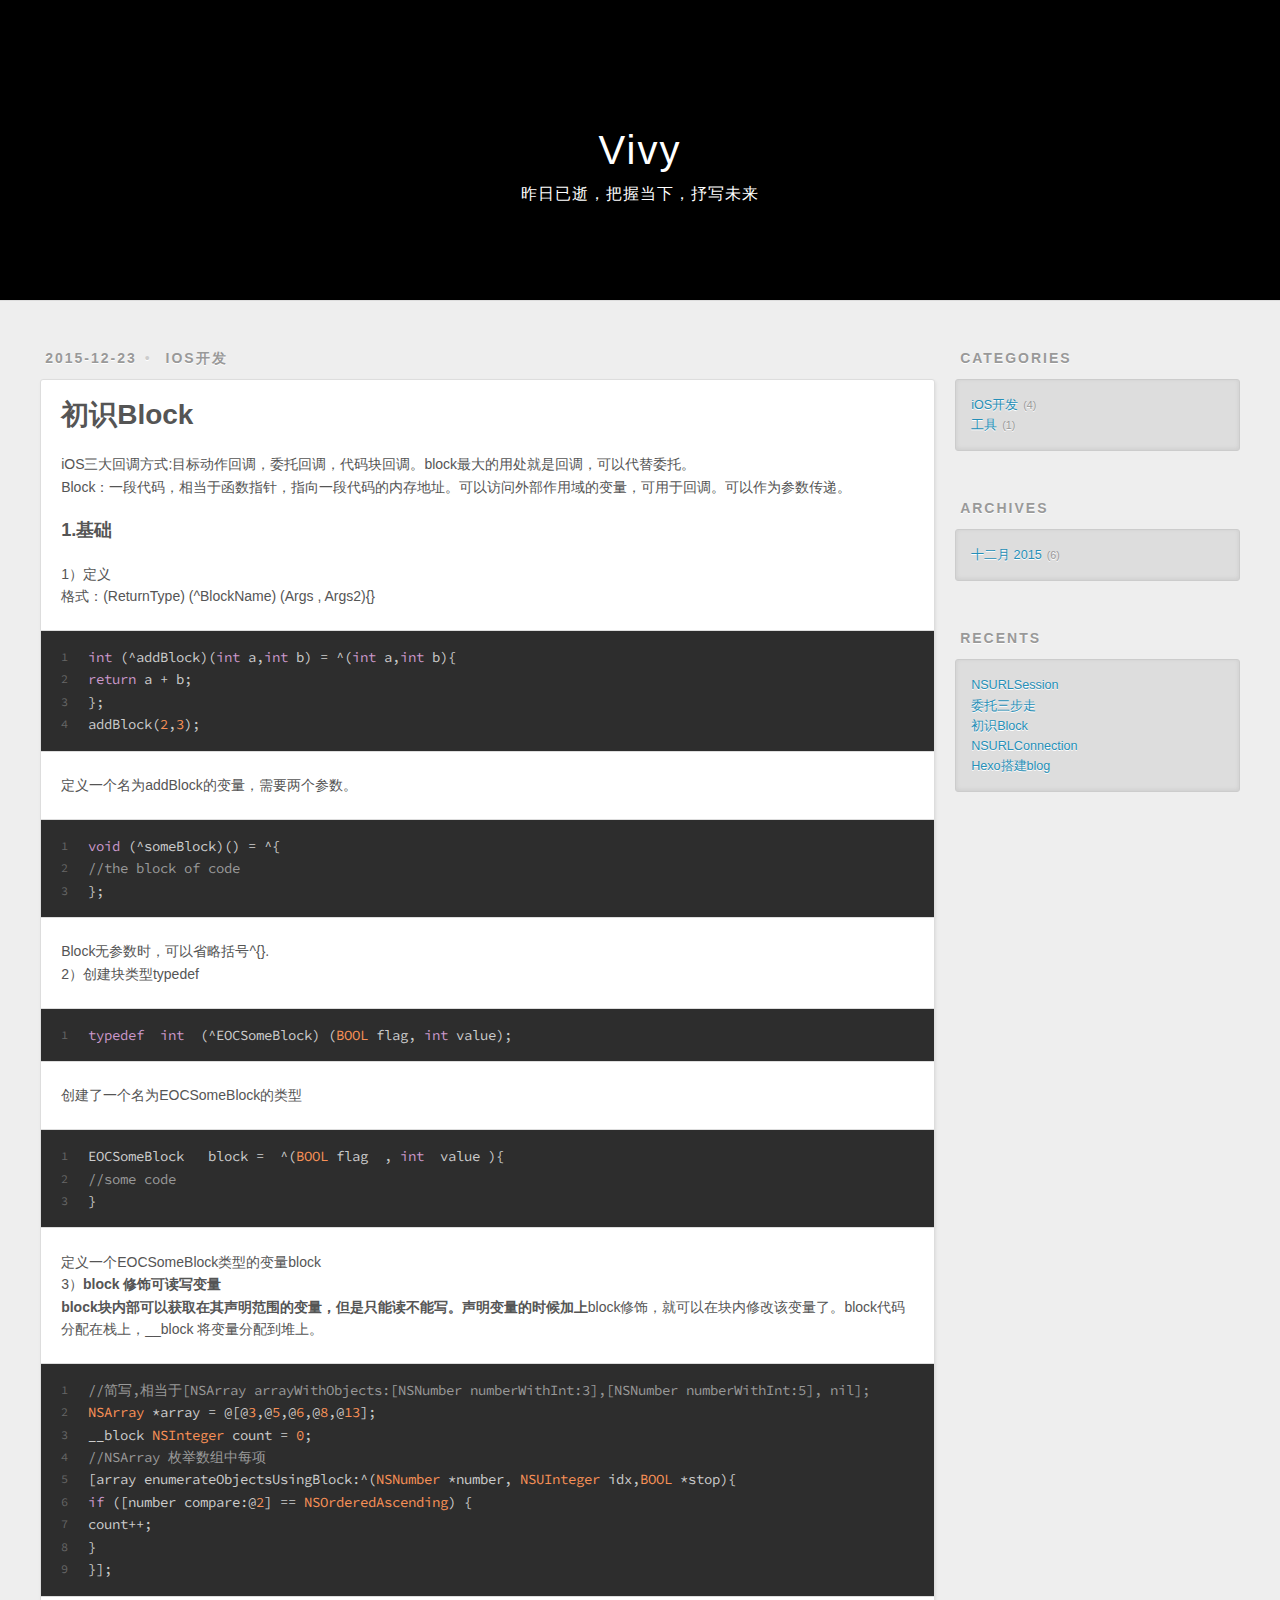
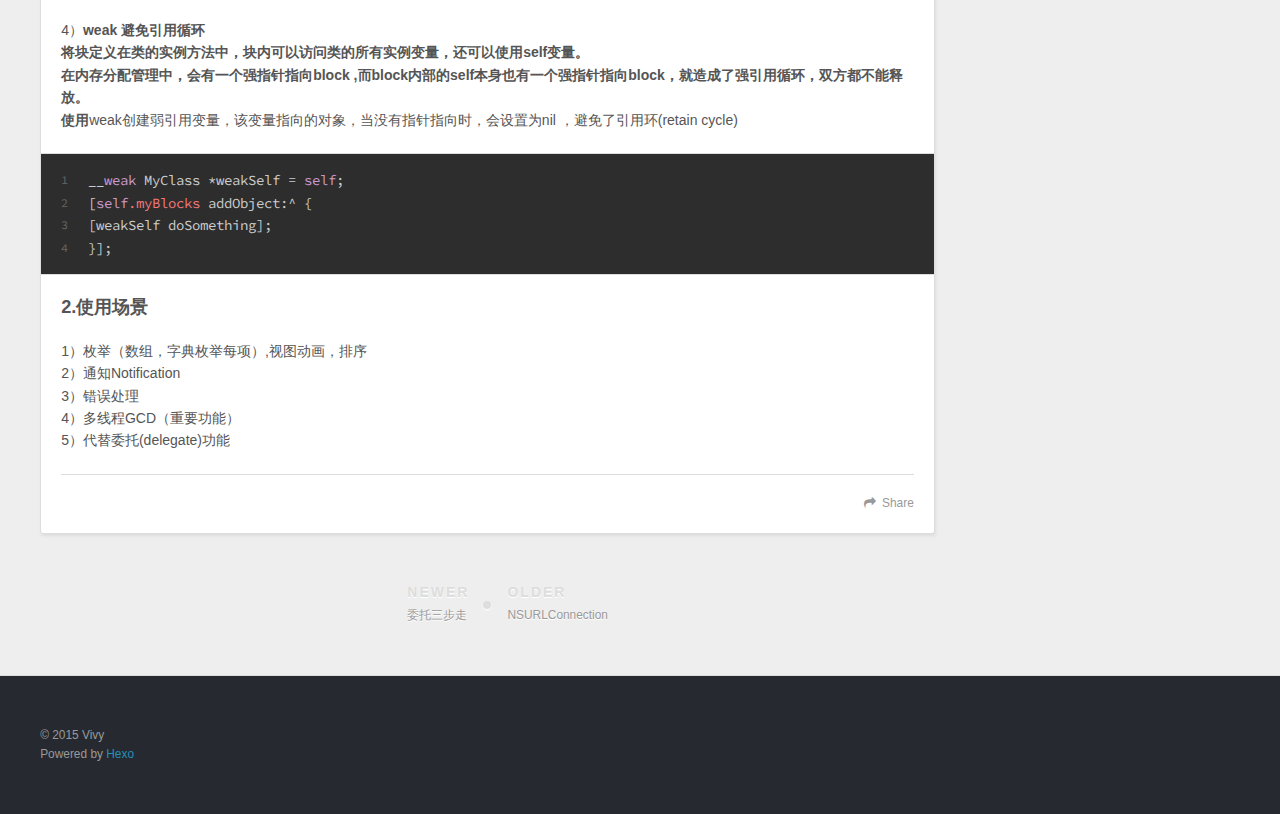
<file: 2015/12/23/初识Block/index.html>
<!DOCTYPE html>
<html>
<head>
  <meta charset="utf-8">
  
  <title>初识Block | Vivy</title>
  <meta name="viewport" content="width=device-width, initial-scale=1, maximum-scale=1">
  <meta name="description" content="iOS三大回调方式:目标动作回调，委托回调，代码块回调。block最大的用处就是回调，可以代替委托。Block：一段代码，相当于函数指针，指向一段代码的内存地址。可以访问外部作用域的变量，可用于回调。可以作为参数传递。
1.基础1）定义格式：(ReturnType)   (^BlockName)  (Args , Args2){}1234int (^addBlock)(int a,int b) =">
<meta property="og:type" content="article">
<meta property="og:title" content="初识Block">
<meta property="og:url" content="http://vivyguo.github.io/2015/12/23/初识Block/index.html">
<meta property="og:site_name" content="Vivy">
<meta property="og:description" content="iOS三大回调方式:目标动作回调，委托回调，代码块回调。block最大的用处就是回调，可以代替委托。Block：一段代码，相当于函数指针，指向一段代码的内存地址。可以访问外部作用域的变量，可用于回调。可以作为参数传递。
1.基础1）定义格式：(ReturnType)   (^BlockName)  (Args , Args2){}1234int (^addBlock)(int a,int b) =">
<meta property="og:updated_time" content="2015-12-23T15:31:11.000Z">
<meta name="twitter:card" content="summary">
<meta name="twitter:title" content="初识Block">
<meta name="twitter:description" content="iOS三大回调方式:目标动作回调，委托回调，代码块回调。block最大的用处就是回调，可以代替委托。Block：一段代码，相当于函数指针，指向一段代码的内存地址。可以访问外部作用域的变量，可用于回调。可以作为参数传递。
1.基础1）定义格式：(ReturnType)   (^BlockName)  (Args , Args2){}1234int (^addBlock)(int a,int b) =">
  
  
    <link rel="icon" href="/favicon.png">
  
  <link href="//fonts.googleapis.com/css?family=Source+Code+Pro" rel="stylesheet" type="text/css">
  <link rel="stylesheet" href="/css/style.css" type="text/css">
  

</head>
<body>
  <div id="container">
    <div id="wrap">
      <header id="header">
  <div id="banner"></div>
  <div id="header-outer" class="outer">
    <div id="header-title" class="inner">
      <h1 id="logo-wrap">
        <a href="/" id="logo">Vivy</a>
      </h1>
      
        <h2 id="subtitle-wrap">
          <a href="/" id="subtitle">昨日已逝，把握当下，抒写未来</a>
        </h2>
      
    </div>
    <div id="header-inner" class="inner">
      <nav id="main-nav">
        <a id="main-nav-toggle" class="nav-icon"></a>
        
          <a class="main-nav-link" href="/">Home</a>
        
          <a class="main-nav-link" href="/archives">Archives</a>
        
      </nav>
      <nav id="sub-nav">
        
        <a id="nav-search-btn" class="nav-icon" title="Search"></a>
      </nav>
      <div id="search-form-wrap">
        <form action="//google.com/search" method="get" accept-charset="UTF-8" class="search-form"><input type="search" name="q" results="0" class="search-form-input" placeholder="Search"><button type="submit" class="search-form-submit">&#xF002;</button><input type="hidden" name="sitesearch" value="http://vivyguo.github.io"></form>
      </div>
    </div>
  </div>
</header>
      <div class="outer">
        <section id="main"><article id="post-初识Block" class="article article-type-post" itemscope itemprop="blogPost">
  <div class="article-meta">
    <a href="/2015/12/23/初识Block/" class="article-date">
  <time datetime="2015-12-23T15:18:42.000Z" itemprop="datePublished">2015-12-23</time>
</a>
    
  <div class="article-category">
    <a class="article-category-link" href="/categories/iOS开发/">iOS开发</a>
  </div>

  </div>
  <div class="article-inner">
    
    
      <header class="article-header">
        
  
    <h1 class="article-title" itemprop="name">
      初识Block
    </h1>
  

      </header>
    
    <div class="article-entry" itemprop="articleBody">
      
        <p>iOS三大回调方式:目标动作回调，委托回调，代码块回调。block最大的用处就是回调，可以代替委托。<br>Block：一段代码，相当于函数指针，指向一段代码的内存地址。可以访问外部作用域的变量，可用于回调。可以作为参数传递。</p>
<h3 id="1-_u57FA_u7840"><a href="#1-_u57FA_u7840" class="headerlink" title="1.基础"></a>1.基础</h3><p>1）定义<br>格式：(ReturnType)   (^BlockName)  (Args , Args2){}<br><figure class="highlight objc"><table><tr><td class="gutter"><pre><span class="line">1</span><br><span class="line">2</span><br><span class="line">3</span><br><span class="line">4</span><br></pre></td><td class="code"><pre><span class="line"><span class="keyword">int</span> (^addBlock)(<span class="keyword">int</span> a,<span class="keyword">int</span> b) = ^(<span class="keyword">int</span> a,<span class="keyword">int</span> b)&#123;</span><br><span class="line"><span class="keyword">return</span> a + b;</span><br><span class="line">&#125;;</span><br><span class="line">addBlock(<span class="number">2</span>,<span class="number">3</span>);</span><br></pre></td></tr></table></figure></p>
<p>定义一个名为addBlock的变量，需要两个参数。<br><figure class="highlight objc"><table><tr><td class="gutter"><pre><span class="line">1</span><br><span class="line">2</span><br><span class="line">3</span><br></pre></td><td class="code"><pre><span class="line"><span class="keyword">void</span> (^someBlock)() = ^&#123;</span><br><span class="line"><span class="comment">//the block of code</span></span><br><span class="line">&#125;;</span><br></pre></td></tr></table></figure></p>
<p>Block无参数时，可以省略括号^{}.<br>2）创建块类型typedef<br><figure class="highlight objc"><table><tr><td class="gutter"><pre><span class="line">1</span><br></pre></td><td class="code"><pre><span class="line"><span class="keyword">typedef</span>  <span class="keyword">int</span>  (^EOCSomeBlock) (<span class="built_in">BOOL</span> flag, <span class="keyword">int</span> value);</span><br></pre></td></tr></table></figure></p>
<p>创建了一个名为EOCSomeBlock的类型<br><figure class="highlight objc"><table><tr><td class="gutter"><pre><span class="line">1</span><br><span class="line">2</span><br><span class="line">3</span><br></pre></td><td class="code"><pre><span class="line">EOCSomeBlock   block =  ^(<span class="built_in">BOOL</span> flag  , <span class="keyword">int</span>  value )&#123;</span><br><span class="line"><span class="comment">//some code </span></span><br><span class="line">&#125;</span><br></pre></td></tr></table></figure></p>
<p>定义一个EOCSomeBlock类型的变量block<br>3）<strong>block 修饰可读写变量<br>block块内部可以获取在其声明范围的变量，但是只能读不能写。声明变量的时候加上</strong>block修饰，就可以在块内修改该变量了。block代码分配在栈上，__block 将变量分配到堆上。<br><figure class="highlight objc"><table><tr><td class="gutter"><pre><span class="line">1</span><br><span class="line">2</span><br><span class="line">3</span><br><span class="line">4</span><br><span class="line">5</span><br><span class="line">6</span><br><span class="line">7</span><br><span class="line">8</span><br><span class="line">9</span><br></pre></td><td class="code"><pre><span class="line"><span class="comment">//简写,相当于[NSArray arrayWithObjects:[NSNumber numberWithInt:3],[NSNumber numberWithInt:5], nil];</span></span><br><span class="line"><span class="built_in">NSArray</span> *array = @[@<span class="number">3</span>,@<span class="number">5</span>,@<span class="number">6</span>,@<span class="number">8</span>,@<span class="number">13</span>];</span><br><span class="line">__block <span class="built_in">NSInteger</span> count = <span class="number">0</span>;</span><br><span class="line"><span class="comment">//NSArray 枚举数组中每项</span></span><br><span class="line">[array enumerateObjectsUsingBlock:^(<span class="built_in">NSNumber</span> *number, <span class="built_in">NSUInteger</span> idx,<span class="built_in">BOOL</span> *stop)&#123;</span><br><span class="line"><span class="keyword">if</span> ([number compare:@<span class="number">2</span>] == <span class="built_in">NSOrderedAscending</span>) &#123;</span><br><span class="line">count++;</span><br><span class="line">&#125;</span><br><span class="line">&#125;];</span><br></pre></td></tr></table></figure></p>
<p>4）<strong>weak 避免引用循环<br>将块定义在类的实例方法中，块内可以访问类的所有实例变量，还可以使用self变量。<br>在内存分配管理中，会有一个强指针指向block ,而block内部的self本身也有一个强指针指向block，就造成了强引用循环，双方都不能释放。<br>使用</strong>weak创建弱引用变量，该变量指向的对象，当没有指针指向时，会设置为nil ，避免了引用环(retain cycle)<br><figure class="highlight objc"><table><tr><td class="gutter"><pre><span class="line">1</span><br><span class="line">2</span><br><span class="line">3</span><br><span class="line">4</span><br></pre></td><td class="code"><pre><span class="line">__<span class="keyword">weak</span> MyClass *weakSelf = <span class="keyword">self</span>;</span><br><span class="line">[<span class="keyword">self</span><span class="variable">.myBlocks</span> addObject:^ &#123;</span><br><span class="line">[weakSelf doSomething];</span><br><span class="line">&#125;];</span><br></pre></td></tr></table></figure></p>
<h3 id="2-_u4F7F_u7528_u573A_u666F"><a href="#2-_u4F7F_u7528_u573A_u666F" class="headerlink" title="2.使用场景"></a>2.使用场景</h3><p>1）枚举（数组，字典枚举每项）,视图动画，排序<br>2）通知Notification<br>3）错误处理<br>4）多线程GCD（重要功能）<br>5）代替委托(delegate)功能</p>

      
    </div>
    <footer class="article-footer">
      <a data-url="http://vivyguo.github.io/2015/12/23/初识Block/" data-id="ciion1i2k0006103z2ctx0j2r" class="article-share-link">Share</a>
      
      
    </footer>
  </div>
  
    
<nav id="article-nav">
  
    <a href="/2015/12/24/委托三步走/" id="article-nav-newer" class="article-nav-link-wrap">
      <strong class="article-nav-caption">Newer</strong>
      <div class="article-nav-title">
        
          委托三步走
        
      </div>
    </a>
  
  
    <a href="/2015/12/22/NSURLConnection/" id="article-nav-older" class="article-nav-link-wrap">
      <strong class="article-nav-caption">Older</strong>
      <div class="article-nav-title">NSURLConnection</div>
    </a>
  
</nav>

  
</article>

</section>
        
          <aside id="sidebar">
  
    
  <div class="widget-wrap">
    <h3 class="widget-title">Categories</h3>
    <div class="widget">
      <ul class="category-list"><li class="category-list-item"><a class="category-list-link" href="/categories/iOS开发/">iOS开发</a><span class="category-list-count">4</span></li><li class="category-list-item"><a class="category-list-link" href="/categories/工具/">工具</a><span class="category-list-count">1</span></li></ul>
    </div>
  </div>

  
    
  
    
  
    
  <div class="widget-wrap">
    <h3 class="widget-title">Archives</h3>
    <div class="widget">
      <ul class="archive-list"><li class="archive-list-item"><a class="archive-list-link" href="/archives/2015/12/">十二月 2015</a><span class="archive-list-count">6</span></li></ul>
    </div>
  </div>

  
    
  <div class="widget-wrap">
    <h3 class="widget-title">Recents</h3>
    <div class="widget">
      <ul>
        
          <li>
            <a href="/2015/12/27/NSURLSession/">NSURLSession</a>
          </li>
        
          <li>
            <a href="/2015/12/24/委托三步走/">委托三步走</a>
          </li>
        
          <li>
            <a href="/2015/12/23/初识Block/">初识Block</a>
          </li>
        
          <li>
            <a href="/2015/12/22/NSURLConnection/">NSURLConnection</a>
          </li>
        
          <li>
            <a href="/2015/12/19/Hexo搭建blog/">Hexo搭建blog</a>
          </li>
        
      </ul>
    </div>
  </div>

  
</aside>
        
      </div>
      <footer id="footer">
  
  <div class="outer">
    <div id="footer-info" class="inner">
      &copy; 2015 Vivy<br>
      Powered by <a href="http://hexo.io/" target="_blank">Hexo</a>
    </div>
  </div>
</footer>
    </div>
    <nav id="mobile-nav">
  
    <a href="/" class="mobile-nav-link">Home</a>
  
    <a href="/archives" class="mobile-nav-link">Archives</a>
  
</nav>
    

<script src="//ajax.googleapis.com/ajax/libs/jquery/2.0.3/jquery.min.js"></script>


  <link rel="stylesheet" href="/fancybox/jquery.fancybox.css" type="text/css">
  <script src="/fancybox/jquery.fancybox.pack.js" type="text/javascript"></script>


<script src="/js/script.js" type="text/javascript"></script>

  </div>
</body>
</html>
</file>
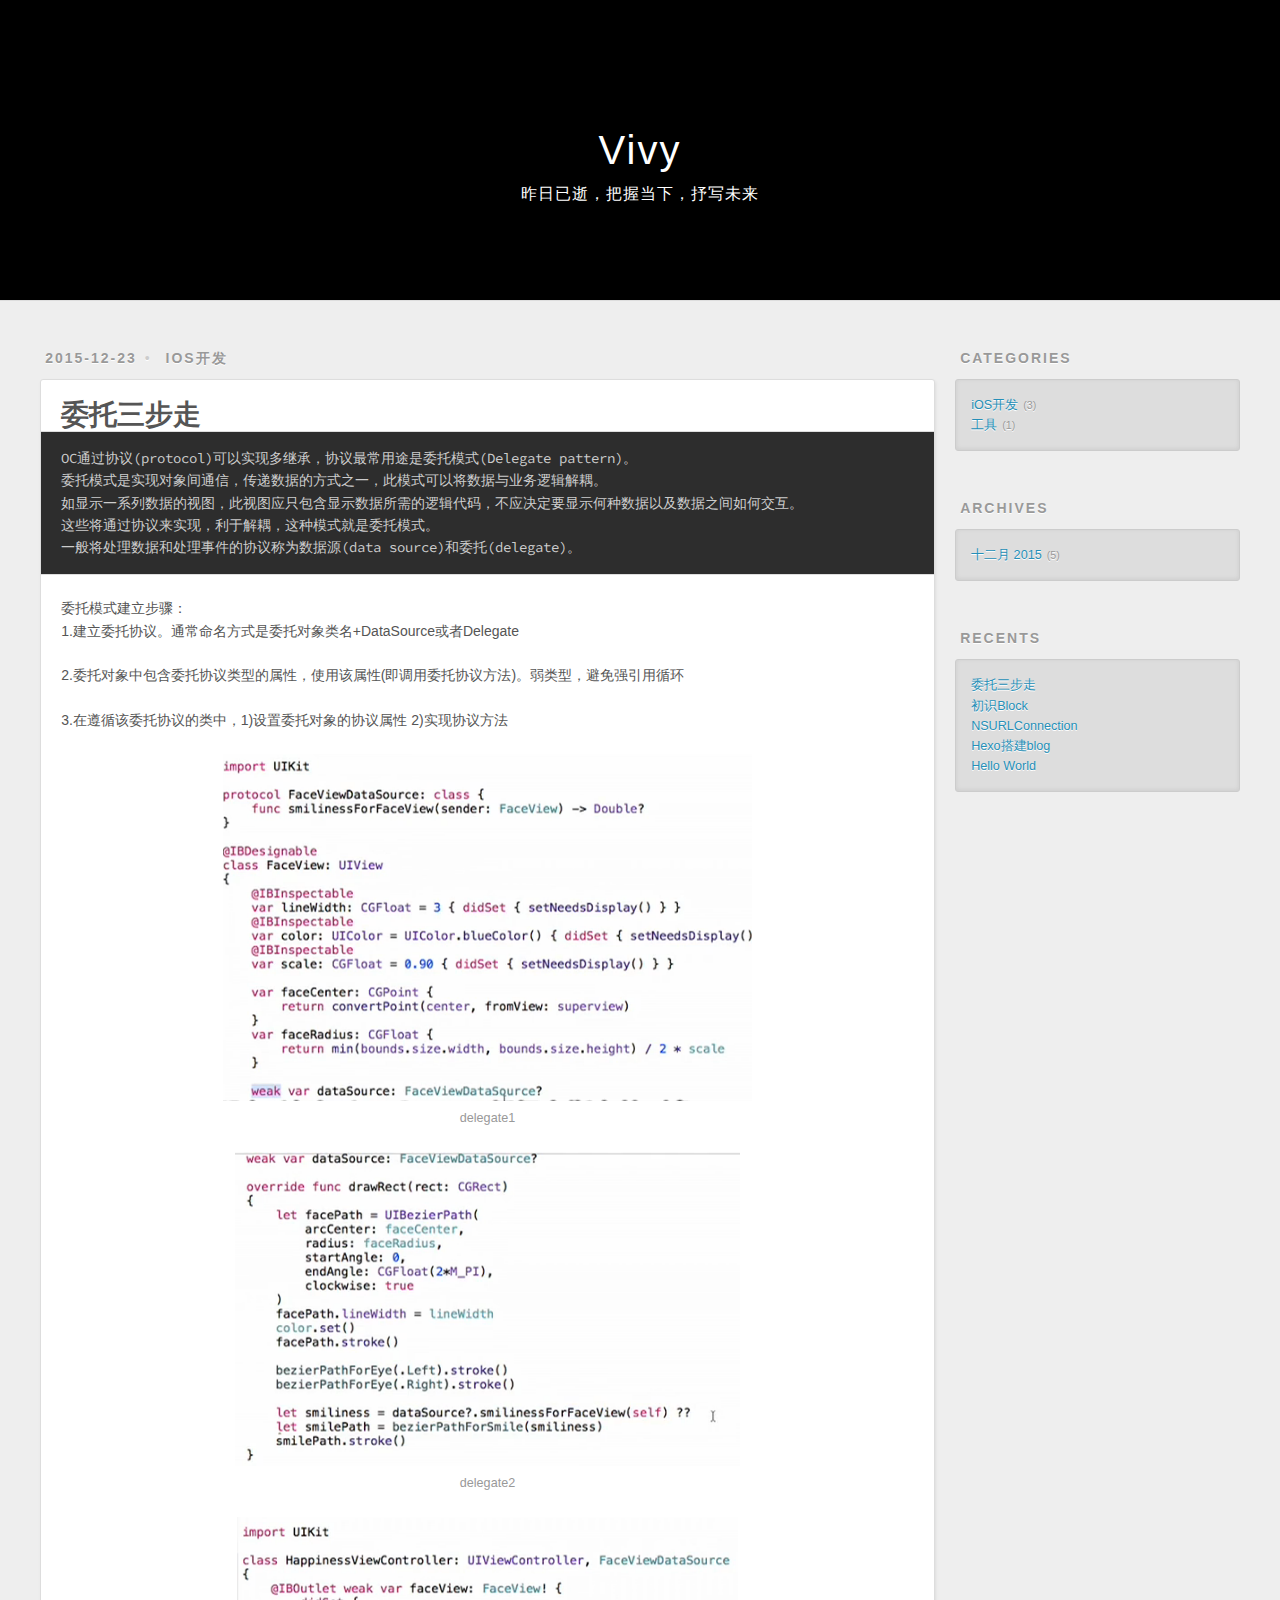
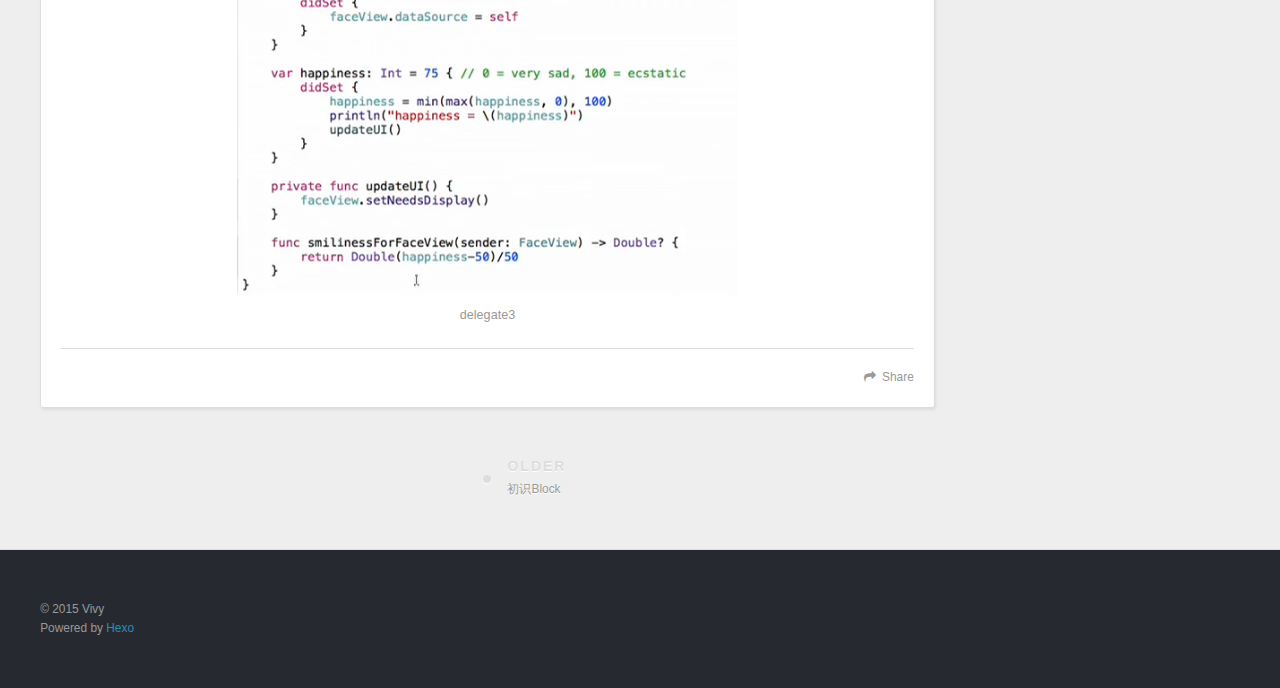
<file: 2015/12/23/委托三步走/index.html>
<!DOCTYPE html>
<html>
<head>
  <meta charset="utf-8">
  
  <title>委托三步走 | Vivy</title>
  <meta name="viewport" content="width=device-width, initial-scale=1, maximum-scale=1">
  <meta name="description" content="OC通过协议(protocol)可以实现多继承，协议最常用途是委托模式(Delegate pattern)。
委托模式是实现对象间通信，传递数据的方式之一，此模式可以将数据与业务逻辑解耦。
如显示一系列数据的视图，此视图应只包含显示数据所需的逻辑代码，不应决定要显示何种数据以及数据之间如何交互。
这些将通过协议来实现，利于解耦，这种模式就是委托模式。
一般将处理数据和处理事件的协议称为数据源(da">
<meta property="og:type" content="article">
<meta property="og:title" content="委托三步走">
<meta property="og:url" content="http://vivyguo.github.io/2015/12/23/委托三步走/index.html">
<meta property="og:site_name" content="Vivy">
<meta property="og:description" content="OC通过协议(protocol)可以实现多继承，协议最常用途是委托模式(Delegate pattern)。
委托模式是实现对象间通信，传递数据的方式之一，此模式可以将数据与业务逻辑解耦。
如显示一系列数据的视图，此视图应只包含显示数据所需的逻辑代码，不应决定要显示何种数据以及数据之间如何交互。
这些将通过协议来实现，利于解耦，这种模式就是委托模式。
一般将处理数据和处理事件的协议称为数据源(da">
<meta property="og:image" content="http://vivyguo.github.io/img/delegate1.png">
<meta property="og:image" content="http://vivyguo.github.io/img/delegate2.png">
<meta property="og:image" content="http://vivyguo.github.io/img/delegate3.png">
<meta property="og:updated_time" content="2015-12-23T16:00:30.000Z">
<meta name="twitter:card" content="summary">
<meta name="twitter:title" content="委托三步走">
<meta name="twitter:description" content="OC通过协议(protocol)可以实现多继承，协议最常用途是委托模式(Delegate pattern)。
委托模式是实现对象间通信，传递数据的方式之一，此模式可以将数据与业务逻辑解耦。
如显示一系列数据的视图，此视图应只包含显示数据所需的逻辑代码，不应决定要显示何种数据以及数据之间如何交互。
这些将通过协议来实现，利于解耦，这种模式就是委托模式。
一般将处理数据和处理事件的协议称为数据源(da">
  
  
    <link rel="icon" href="/favicon.png">
  
  <link href="//fonts.googleapis.com/css?family=Source+Code+Pro" rel="stylesheet" type="text/css">
  <link rel="stylesheet" href="/css/style.css" type="text/css">
  

</head>
<body>
  <div id="container">
    <div id="wrap">
      <header id="header">
  <div id="banner"></div>
  <div id="header-outer" class="outer">
    <div id="header-title" class="inner">
      <h1 id="logo-wrap">
        <a href="/" id="logo">Vivy</a>
      </h1>
      
        <h2 id="subtitle-wrap">
          <a href="/" id="subtitle">昨日已逝，把握当下，抒写未来</a>
        </h2>
      
    </div>
    <div id="header-inner" class="inner">
      <nav id="main-nav">
        <a id="main-nav-toggle" class="nav-icon"></a>
        
          <a class="main-nav-link" href="/">Home</a>
        
          <a class="main-nav-link" href="/archives">Archives</a>
        
      </nav>
      <nav id="sub-nav">
        
        <a id="nav-search-btn" class="nav-icon" title="Search"></a>
      </nav>
      <div id="search-form-wrap">
        <form action="//google.com/search" method="get" accept-charset="UTF-8" class="search-form"><input type="search" name="q" results="0" class="search-form-input" placeholder="Search"><button type="submit" class="search-form-submit">&#xF002;</button><input type="hidden" name="sitesearch" value="http://vivyguo.github.io"></form>
      </div>
    </div>
  </div>
</header>
      <div class="outer">
        <section id="main"><article id="post-委托三步走" class="article article-type-post" itemscope itemprop="blogPost">
  <div class="article-meta">
    <a href="/2015/12/23/委托三步走/" class="article-date">
  <time datetime="2015-12-23T15:32:16.000Z" itemprop="datePublished">2015-12-23</time>
</a>
    
  <div class="article-category">
    <a class="article-category-link" href="/categories/iOS开发/">iOS开发</a>
  </div>

  </div>
  <div class="article-inner">
    
    
      <header class="article-header">
        
  
    <h1 class="article-title" itemprop="name">
      委托三步走
    </h1>
  

      </header>
    
    <div class="article-entry" itemprop="articleBody">
      
        <pre><code>OC通过协议(protocol)可以实现多继承，协议最常用途是委托模式(Delegate pattern)。
委托模式是实现对象间通信，传递数据的方式之一，此模式可以将数据与业务逻辑解耦。
如显示一系列数据的视图，此视图应只包含显示数据所需的逻辑代码，不应决定要显示何种数据以及数据之间如何交互。
这些将通过协议来实现，利于解耦，这种模式就是委托模式。
一般将处理数据和处理事件的协议称为数据源(data source)和委托(delegate)。 
</code></pre><p>委托模式建立步骤：<br>1.建立委托协议。通常命名方式是委托对象类名+DataSource或者Delegate</p>
<p>2.委托对象中包含委托协议类型的属性，使用该属性(即调用委托协议方法)。弱类型，避免强引用循环</p>
<p>3.在遵循该委托协议的类中，1)设置委托对象的协议属性 2)实现协议方法</p>
<p><img src="/img/delegate1.png" alt="delegate1"><br><img src="/img/delegate2.png" alt="delegate2"><br><img src="/img/delegate3.png" alt="delegate3"></p>

      
    </div>
    <footer class="article-footer">
      <a data-url="http://vivyguo.github.io/2015/12/23/委托三步走/" data-id="ciiizyhc000030p3zot3kv5yr" class="article-share-link">Share</a>
      
      
    </footer>
  </div>
  
    
<nav id="article-nav">
  
  
    <a href="/2015/12/23/初识Block/" id="article-nav-older" class="article-nav-link-wrap">
      <strong class="article-nav-caption">Older</strong>
      <div class="article-nav-title">初识Block</div>
    </a>
  
</nav>

  
</article>

</section>
        
          <aside id="sidebar">
  
    
  <div class="widget-wrap">
    <h3 class="widget-title">Categories</h3>
    <div class="widget">
      <ul class="category-list"><li class="category-list-item"><a class="category-list-link" href="/categories/iOS开发/">iOS开发</a><span class="category-list-count">3</span></li><li class="category-list-item"><a class="category-list-link" href="/categories/工具/">工具</a><span class="category-list-count">1</span></li></ul>
    </div>
  </div>

  
    
  
    
  
    
  <div class="widget-wrap">
    <h3 class="widget-title">Archives</h3>
    <div class="widget">
      <ul class="archive-list"><li class="archive-list-item"><a class="archive-list-link" href="/archives/2015/12/">十二月 2015</a><span class="archive-list-count">5</span></li></ul>
    </div>
  </div>

  
    
  <div class="widget-wrap">
    <h3 class="widget-title">Recents</h3>
    <div class="widget">
      <ul>
        
          <li>
            <a href="/2015/12/23/委托三步走/">委托三步走</a>
          </li>
        
          <li>
            <a href="/2015/12/23/初识Block/">初识Block</a>
          </li>
        
          <li>
            <a href="/2015/12/22/NSURLConnection/">NSURLConnection</a>
          </li>
        
          <li>
            <a href="/2015/12/19/Hexo搭建blog/">Hexo搭建blog</a>
          </li>
        
          <li>
            <a href="/2015/12/19/hello-world/">Hello World</a>
          </li>
        
      </ul>
    </div>
  </div>

  
</aside>
        
      </div>
      <footer id="footer">
  
  <div class="outer">
    <div id="footer-info" class="inner">
      &copy; 2015 Vivy<br>
      Powered by <a href="http://hexo.io/" target="_blank">Hexo</a>
    </div>
  </div>
</footer>
    </div>
    <nav id="mobile-nav">
  
    <a href="/" class="mobile-nav-link">Home</a>
  
    <a href="/archives" class="mobile-nav-link">Archives</a>
  
</nav>
    

<script src="//ajax.googleapis.com/ajax/libs/jquery/2.0.3/jquery.min.js"></script>


  <link rel="stylesheet" href="/fancybox/jquery.fancybox.css" type="text/css">
  <script src="/fancybox/jquery.fancybox.pack.js" type="text/javascript"></script>


<script src="/js/script.js" type="text/javascript"></script>

  </div>
</body>
</html>
</file>
<file: css/style.css>
body {
  width: 100%;
}
body:before,
body:after {
  content: "";
  display: table;
}
body:after {
  clear: both;
}
html,
body,
div,
span,
applet,
object,
iframe,
h1,
h2,
h3,
h4,
h5,
h6,
p,
blockquote,
pre,
a,
abbr,
acronym,
address,
big,
cite,
code,
del,
dfn,
em,
img,
ins,
kbd,
q,
s,
samp,
small,
strike,
strong,
sub,
sup,
tt,
var,
dl,
dt,
dd,
ol,
ul,
li,
fieldset,
form,
label,
legend,
table,
caption,
tbody,
tfoot,
thead,
tr,
th,
td {
  margin: 0;
  padding: 0;
  border: 0;
  outline: 0;
  font-weight: inherit;
  font-style: inherit;
  font-family: inherit;
  font-size: 100%;
  vertical-align: baseline;
}
body {
  line-height: 1;
  color: #000;
  background: #fff;
}
ol,
ul {
  list-style: none;
}
table {
  border-collapse: separate;
  border-spacing: 0;
  vertical-align: middle;
}
caption,
th,
td {
  text-align: left;
  font-weight: normal;
  vertical-align: middle;
}
a img {
  border: none;
}
input,
button {
  margin: 0;
  padding: 0;
}
input::-moz-focus-inner,
button::-moz-focus-inner {
  border: 0;
  padding: 0;
}
@font-face {
  font-family: FontAwesome;
  font-style: normal;
  font-weight: normal;
  src: url("fonts/fontawesome-webfont.eot?v=#4.0.3");
  src: url("fonts/fontawesome-webfont.eot?#iefix&v=#4.0.3") format("embedded-opentype"), url("fonts/fontawesome-webfont.woff?v=#4.0.3") format("woff"), url("fonts/fontawesome-webfont.ttf?v=#4.0.3") format("truetype"), url("fonts/fontawesome-webfont.svg#fontawesomeregular?v=#4.0.3") format("svg");
}
html,
body,
#container {
  height: 100%;
}
body {
  background: #eee;
  font: 14px "Helvetica Neue", Helvetica, Arial, sans-serif;
  -webkit-text-size-adjust: 100%;
}
.outer {
  max-width: 1220px;
  margin: 0 auto;
  padding: 0 20px;
}
.outer:before,
.outer:after {
  content: "";
  display: table;
}
.outer:after {
  clear: both;
}
.inner {
  display: inline;
  float: left;
  width: 98.33333333333333%;
  margin: 0 0.833333333333333%;
}
.left,
.alignleft {
  float: left;
}
.right,
.alignright {
  float: right;
}
.clear {
  clear: both;
}
#container {
  position: relative;
}
.mobile-nav-on {
  overflow: hidden;
}
#wrap {
  height: 100%;
  width: 100%;
  position: absolute;
  top: 0;
  left: 0;
  -webkit-transition: 0.2s ease-out;
  -moz-transition: 0.2s ease-out;
  -ms-transition: 0.2s ease-out;
  transition: 0.2s ease-out;
  z-index: 1;
  background: #eee;
}
.mobile-nav-on #wrap {
  left: 280px;
}
@media screen and (min-width: 768px) {
  #main {
    display: inline;
    float: left;
    width: 73.33333333333333%;
    margin: 0 0.833333333333333%;
  }
}
.article-date,
.article-category-link,
.archive-year,
.widget-title {
  text-decoration: none;
  text-transform: uppercase;
  letter-spacing: 2px;
  color: #999;
  margin-bottom: 1em;
  margin-left: 5px;
  line-height: 1em;
  text-shadow: 0 1px #fff;
  font-weight: bold;
}
.article-inner,
.archive-article-inner {
  background: #fff;
  -webkit-box-shadow: 1px 2px 3px #ddd;
  box-shadow: 1px 2px 3px #ddd;
  border: 1px solid #ddd;
  -webkit-border-radius: 3px;
  border-radius: 3px;
}
.article-entry h1,
.widget h1 {
  font-size: 2em;
}
.article-entry h2,
.widget h2 {
  font-size: 1.5em;
}
.article-entry h3,
.widget h3 {
  font-size: 1.3em;
}
.article-entry h4,
.widget h4 {
  font-size: 1.2em;
}
.article-entry h5,
.widget h5 {
  font-size: 1em;
}
.article-entry h6,
.widget h6 {
  font-size: 1em;
  color: #999;
}
.article-entry hr,
.widget hr {
  border: 1px dashed #ddd;
}
.article-entry strong,
.widget strong {
  font-weight: bold;
}
.article-entry em,
.widget em,
.article-entry cite,
.widget cite {
  font-style: italic;
}
.article-entry sup,
.widget sup,
.article-entry sub,
.widget sub {
  font-size: 0.75em;
  line-height: 0;
  position: relative;
  vertical-align: baseline;
}
.article-entry sup,
.widget sup {
  top: -0.5em;
}
.article-entry sub,
.widget sub {
  bottom: -0.2em;
}
.article-entry small,
.widget small {
  font-size: 0.85em;
}
.article-entry acronym,
.widget acronym,
.article-entry abbr,
.widget abbr {
  border-bottom: 1px dotted;
}
.article-entry ul,
.widget ul,
.article-entry ol,
.widget ol,
.article-entry dl,
.widget dl {
  margin: 0 20px;
  line-height: 1.6em;
}
.article-entry ul ul,
.widget ul ul,
.article-entry ol ul,
.widget ol ul,
.article-entry ul ol,
.widget ul ol,
.article-entry ol ol,
.widget ol ol {
  margin-top: 0;
  margin-bottom: 0;
}
.article-entry ul,
.widget ul {
  list-style: disc;
}
.article-entry ol,
.widget ol {
  list-style: decimal;
}
.article-entry dt,
.widget dt {
  font-weight: bold;
}
#header {
  height: 300px;
  position: relative;
  border-bottom: 1px solid #ddd;
}
#header:before,
#header:after {
  content: "";
  position: absolute;
  left: 0;
  right: 0;
  height: 40px;
}
#header:before {
  top: 0;
  background: -webkit-linear-gradient(rgba(0,0,0,0.2), transparent);
  background: -moz-linear-gradient(rgba(0,0,0,0.2), transparent);
  background: -ms-linear-gradient(rgba(0,0,0,0.2), transparent);
  background: linear-gradient(rgba(0,0,0,0.2), transparent);
}
#header:after {
  bottom: 0;
  background: -webkit-linear-gradient(transparent, rgba(0,0,0,0.2));
  background: -moz-linear-gradient(transparent, rgba(0,0,0,0.2));
  background: -ms-linear-gradient(transparent, rgba(0,0,0,0.2));
  background: linear-gradient(transparent, rgba(0,0,0,0.2));
}
#header-outer {
  height: 100%;
  position: relative;
}
#header-inner {
  position: relative;
  overflow: hidden;
}
#banner {
  position: absolute;
  top: 0;
  left: 0;
  width: 100%;
  height: 100%;
  background: url("http://ww3.sinaimg.cn/large/0060lm7Tgw1eza1rwex0sj31hc0xcx27.jpg") center #000;
  -webkit-background-size: cover;
  -moz-background-size: cover;
  background-size: cover;
  z-index: -1;
}
#header-title {
  text-align: center;
  height: 40px;
  position: absolute;
  top: 50%;
  left: 0;
  margin-top: -20px;
}
#logo,
#subtitle {
  text-decoration: none;
  color: #fff;
  font-weight: 300;
  text-shadow: 0 1px 4px rgba(0,0,0,0.3);
}
#logo {
  font-size: 40px;
  line-height: 40px;
  letter-spacing: 2px;
}
#subtitle {
  font-size: 16px;
  line-height: 16px;
  letter-spacing: 1px;
}
#subtitle-wrap {
  margin-top: 16px;
}
#main-nav {
  float: left;
  margin-left: -15px;
}
.nav-icon,
.main-nav-link {
  float: left;
  color: #000;
  opacity: 1;
  text-decoration: none;
/*text-shadow: 0 1px rgba(0, 0, 0, 0.2)*/
  -webkit-transition: opacity 0.2s;
  -moz-transition: opacity 0.2s;
  -ms-transition: opacity 0.2s;
  transition: opacity 0.2s;
  display: block;
  padding: 20px 15px;
}
.nav-icon:hover,
.main-nav-link:hover {
  opacity: 1;
}
.nav-icon {
  font-family: FontAwesome;
  text-align: center;
  font-size: 14px;
  width: 14px;
  height: 14px;
  padding: 20px 15px;
  position: relative;
  cursor: pointer;
}
.main-nav-link {
  font-weight: 300;
  letter-spacing: 1px;
}
@media screen and (max-width: 479px) {
  .main-nav-link {
    display: none;
  }
}
#main-nav-toggle {
  display: none;
}
#main-nav-toggle:before {
  content: "\f0c9";
}
@media screen and (max-width: 479px) {
  #main-nav-toggle {
    display: block;
  }
}
#sub-nav {
  float: right;
  margin-right: -15px;
}
#nav-rss-link:before {
  content: "\f09e";
}
#nav-search-btn:before {
  content: "\f002";
}
#search-form-wrap {
  position: absolute;
  top: 15px;
  width: 150px;
  height: 30px;
  right: -150px;
  opacity: 0;
  -webkit-transition: 0.2s ease-out;
  -moz-transition: 0.2s ease-out;
  -ms-transition: 0.2s ease-out;
  transition: 0.2s ease-out;
}
#search-form-wrap.on {
  opacity: 1;
  right: 0;
}
@media screen and (max-width: 479px) {
  #search-form-wrap {
    width: 100%;
    right: -100%;
  }
}
.search-form {
  position: absolute;
  top: 0;
  left: 0;
  right: 0;
  background: #fff;
  padding: 5px 15px;
  -webkit-border-radius: 15px;
  border-radius: 15px;
  -webkit-box-shadow: 0 0 10px rgba(0,0,0,0.3);
  box-shadow: 0 0 10px rgba(0,0,0,0.3);
}
.search-form-input {
  border: none;
  background: none;
  color: #555;
  width: 100%;
  font: 13px "Helvetica Neue", Helvetica, Arial, sans-serif;
  outline: none;
}
.search-form-input::-webkit-search-results-decoration,
.search-form-input::-webkit-search-cancel-button {
  -webkit-appearance: none;
}
.search-form-submit {
  position: absolute;
  top: 50%;
  right: 10px;
  margin-top: -7px;
  font: 13px FontAwesome;
  border: none;
  background: none;
  color: #bbb;
  cursor: pointer;
}
.search-form-submit:hover,
.search-form-submit:focus {
  color: #777;
}
.article {
  margin: 50px 0;
}
.article-inner {
  overflow: hidden;
}
.article-meta:before,
.article-meta:after {
  content: "";
  display: table;
}
.article-meta:after {
  clear: both;
}
.article-date {
  float: left;
}
.article-category {
  float: left;
  line-height: 1em;
  color: #ccc;
  text-shadow: 0 1px #fff;
  margin-left: 8px;
}
.article-category:before {
  content: "\2022";
}
.article-category-link {
  margin: 0 12px 1em;
}
.article-header {
  padding: 20px 20px 0;
}
.article-title {
  text-decoration: none;
  font-size: 2em;
  font-weight: bold;
  color: #555;
  line-height: 1.1em;
  -webkit-transition: color 0.2s;
  -moz-transition: color 0.2s;
  -ms-transition: color 0.2s;
  transition: color 0.2s;
}
a.article-title:hover {
  color: #258fb8;
}
.article-entry {
  color: #555;
  padding: 0 20px;
}
.article-entry:before,
.article-entry:after {
  content: "";
  display: table;
}
.article-entry:after {
  clear: both;
}
.article-entry p,
.article-entry table {
  line-height: 1.6em;
  margin: 1.6em 0;
}
.article-entry h1,
.article-entry h2,
.article-entry h3,
.article-entry h4,
.article-entry h5,
.article-entry h6 {
  font-weight: bold;
}
.article-entry h1,
.article-entry h2,
.article-entry h3,
.article-entry h4,
.article-entry h5,
.article-entry h6 {
  line-height: 1.1em;
  margin: 1.1em 0;
}
.article-entry a {
  color: #258fb8;
  text-decoration: none;
}
.article-entry a:hover {
  text-decoration: underline;
}
.article-entry ul,
.article-entry ol,
.article-entry dl {
  margin-top: 1.6em;
  margin-bottom: 1.6em;
}
.article-entry img,
.article-entry video {
  max-width: 100%;
  height: auto;
  display: block;
  margin: auto;
}
.article-entry iframe {
  border: none;
}
.article-entry table {
  width: 100%;
  border-collapse: collapse;
  border-spacing: 0;
}
.article-entry th {
  font-weight: bold;
  border-bottom: 3px solid #ddd;
  padding-bottom: 0.5em;
}
.article-entry td {
  border-bottom: 1px solid #ddd;
  padding: 10px 0;
}
.article-entry blockquote {
  font-family: Georgia, "Times New Roman", serif;
  font-size: 1.4em;
  margin: 1.6em 20px;
  text-align: center;
}
.article-entry blockquote footer {
  font-size: 14px;
  margin: 1.6em 0;
  font-family: "Helvetica Neue", Helvetica, Arial, sans-serif;
}
.article-entry blockquote footer cite:before {
  content: "—";
  padding: 0 0.5em;
}
.article-entry .pullquote {
  text-align: left;
  width: 45%;
  margin: 0;
}
.article-entry .pullquote.left {
  margin-left: 0.5em;
  margin-right: 1em;
}
.article-entry .pullquote.right {
  margin-right: 0.5em;
  margin-left: 1em;
}
.article-entry .caption {
  color: #999;
  display: block;
  font-size: 0.9em;
  margin-top: 0.5em;
  position: relative;
  text-align: center;
}
.article-entry .video-container {
  position: relative;
  padding-top: 56.25%;
  height: 0;
  overflow: hidden;
}
.article-entry .video-container iframe,
.article-entry .video-container object,
.article-entry .video-container embed {
  position: absolute;
  top: 0;
  left: 0;
  width: 100%;
  height: 100%;
  margin-top: 0;
}
.article-more-link a {
  display: inline-block;
  line-height: 1em;
  padding: 6px 15px;
  -webkit-border-radius: 15px;
  border-radius: 15px;
  background: #eee;
  color: #999;
  text-shadow: 0 1px #fff;
  text-decoration: none;
}
.article-more-link a:hover {
  background: #258fb8;
  color: #fff;
  text-decoration: none;
  text-shadow: 0 1px #1e7293;
}
.article-footer {
  font-size: 0.85em;
  line-height: 1.6em;
  border-top: 1px solid #ddd;
  padding-top: 1.6em;
  margin: 0 20px 20px;
}
.article-footer:before,
.article-footer:after {
  content: "";
  display: table;
}
.article-footer:after {
  clear: both;
}
.article-footer a {
  color: #999;
  text-decoration: none;
}
.article-footer a:hover {
  color: #555;
}
.article-tag-list-item {
  float: left;
  margin-right: 10px;
}
.article-tag-list-link:before {
  content: "#";
}
.article-comment-link {
  float: right;
}
.article-comment-link:before {
  content: "\f075";
  font-family: FontAwesome;
  padding-right: 8px;
}
.article-share-link {
  cursor: pointer;
  float: right;
  margin-left: 20px;
}
.article-share-link:before {
  content: "\f064";
  font-family: FontAwesome;
  padding-right: 6px;
}
#article-nav {
  position: relative;
}
#article-nav:before,
#article-nav:after {
  content: "";
  display: table;
}
#article-nav:after {
  clear: both;
}
@media screen and (min-width: 768px) {
  #article-nav {
    margin: 50px 0;
  }
  #article-nav:before {
    width: 8px;
    height: 8px;
    position: absolute;
    top: 50%;
    left: 50%;
    margin-top: -4px;
    margin-left: -4px;
    content: "";
    -webkit-border-radius: 50%;
    border-radius: 50%;
    background: #ddd;
    -webkit-box-shadow: 0 1px 2px #fff;
    box-shadow: 0 1px 2px #fff;
  }
}
.article-nav-link-wrap {
  text-decoration: none;
  text-shadow: 0 1px #fff;
  color: #999;
  -webkit-box-sizing: border-box;
  -moz-box-sizing: border-box;
  box-sizing: border-box;
  margin-top: 50px;
  text-align: center;
  display: block;
}
.article-nav-link-wrap:hover {
  color: #555;
}
@media screen and (min-width: 768px) {
  .article-nav-link-wrap {
    width: 50%;
    margin-top: 0;
  }
}
@media screen and (min-width: 768px) {
  #article-nav-newer {
    float: left;
    text-align: right;
    padding-right: 20px;
  }
}
@media screen and (min-width: 768px) {
  #article-nav-older {
    float: right;
    text-align: left;
    padding-left: 20px;
  }
}
.article-nav-caption {
  text-transform: uppercase;
  letter-spacing: 2px;
  color: #ddd;
  line-height: 1em;
  font-weight: bold;
}
#article-nav-newer .article-nav-caption {
  margin-right: -2px;
}
.article-nav-title {
  font-size: 0.85em;
  line-height: 1.6em;
  margin-top: 0.5em;
}
.article-share-box {
  position: absolute;
  display: none;
  background: #fff;
  -webkit-box-shadow: 1px 2px 10px rgba(0,0,0,0.2);
  box-shadow: 1px 2px 10px rgba(0,0,0,0.2);
  -webkit-border-radius: 3px;
  border-radius: 3px;
  margin-left: -145px;
  overflow: hidden;
  z-index: 1;
}
.article-share-box.on {
  display: block;
}
.article-share-input {
  width: 100%;
  background: none;
  -webkit-box-sizing: border-box;
  -moz-box-sizing: border-box;
  box-sizing: border-box;
  font: 14px "Helvetica Neue", Helvetica, Arial, sans-serif;
  padding: 0 15px;
  color: #555;
  outline: none;
  border: 1px solid #ddd;
  -webkit-border-radius: 3px 3px 0 0;
  border-radius: 3px 3px 0 0;
  height: 36px;
  line-height: 36px;
}
.article-share-links {
  background: #eee;
}
.article-share-links:before,
.article-share-links:after {
  content: "";
  display: table;
}
.article-share-links:after {
  clear: both;
}
.article-share-twitter,
.article-share-facebook,
.article-share-pinterest,
.article-share-google {
  width: 50px;
  height: 36px;
  display: block;
  float: left;
  position: relative;
  color: #999;
  text-shadow: 0 1px #fff;
}
.article-share-twitter:before,
.article-share-facebook:before,
.article-share-pinterest:before,
.article-share-google:before {
  font-size: 20px;
  font-family: FontAwesome;
  width: 20px;
  height: 20px;
  position: absolute;
  top: 50%;
  left: 50%;
  margin-top: -10px;
  margin-left: -10px;
  text-align: center;
}
.article-share-twitter:hover,
.article-share-facebook:hover,
.article-share-pinterest:hover,
.article-share-google:hover {
  color: #fff;
}
.article-share-twitter:before {
  content: "\f099";
}
.article-share-twitter:hover {
  background: #00aced;
  text-shadow: 0 1px #008abe;
}
.article-share-facebook:before {
  content: "\f09a";
}
.article-share-facebook:hover {
  background: #3b5998;
  text-shadow: 0 1px #2f477a;
}
.article-share-pinterest:before {
  content: "\f0d2";
}
.article-share-pinterest:hover {
  background: #cb2027;
  text-shadow: 0 1px #a21a1f;
}
.article-share-google:before {
  content: "\f0d5";
}
.article-share-google:hover {
  background: #dd4b39;
  text-shadow: 0 1px #be3221;
}
.article-gallery {
  background: #000;
  position: relative;
}
.article-gallery-photos {
  position: relative;
  overflow: hidden;
}
.article-gallery-img {
  display: none;
  max-width: 100%;
}
.article-gallery-img:first-child {
  display: block;
}
.article-gallery-img.loaded {
  position: absolute;
  display: block;
}
.article-gallery-img img {
  display: block;
  max-width: 100%;
  margin: 0 auto;
}
#comments {
  background: #fff;
  -webkit-box-shadow: 1px 2px 3px #ddd;
  box-shadow: 1px 2px 3px #ddd;
  padding: 20px;
  border: 1px solid #ddd;
  -webkit-border-radius: 3px;
  border-radius: 3px;
  margin: 50px 0;
}
#comments a {
  color: #258fb8;
}
.archives-wrap {
  margin: 50px 0;
}
.archives:before,
.archives:after {
  content: "";
  display: table;
}
.archives:after {
  clear: both;
}
.archive-year-wrap {
  margin-bottom: 1em;
}
.archives {
  -webkit-column-gap: 10px;
  -moz-column-gap: 10px;
  column-gap: 10px;
}
@media screen and (min-width: 480px) and (max-width: 767px) {
  .archives {
    -webkit-column-count: 2;
    -moz-column-count: 2;
    column-count: 2;
  }
}
@media screen and (min-width: 768px) {
  .archives {
    -webkit-column-count: 3;
    -moz-column-count: 3;
    column-count: 3;
  }
}
.archive-article {
  -webkit-column-break-inside: avoid;
  page-break-inside: avoid;
  overflow: hidden;
  break-inside: avoid-column;
}
.archive-article-inner {
  padding: 10px;
  margin-bottom: 15px;
}
.archive-article-title {
  text-decoration: none;
  font-weight: bold;
  color: #555;
  -webkit-transition: color 0.2s;
  -moz-transition: color 0.2s;
  -ms-transition: color 0.2s;
  transition: color 0.2s;
  line-height: 1.6em;
}
.archive-article-title:hover {
  color: #258fb8;
}
.archive-article-footer {
  margin-top: 1em;
}
.archive-article-date {
  color: #999;
  text-decoration: none;
  font-size: 0.85em;
  line-height: 1em;
  margin-bottom: 0.5em;
  display: block;
}
#page-nav {
  margin: 50px auto;
  background: #fff;
  -webkit-box-shadow: 1px 2px 3px #ddd;
  box-shadow: 1px 2px 3px #ddd;
  border: 1px solid #ddd;
  -webkit-border-radius: 3px;
  border-radius: 3px;
  text-align: center;
  color: #999;
  overflow: hidden;
}
#page-nav:before,
#page-nav:after {
  content: "";
  display: table;
}
#page-nav:after {
  clear: both;
}
#page-nav a,
#page-nav span {
  padding: 10px 20px;
  line-height: 1;
  height: 2ex;
}
#page-nav a {
  color: #999;
  text-decoration: none;
}
#page-nav a:hover {
  background: #999;
  color: #fff;
}
#page-nav .prev {
  float: left;
}
#page-nav .next {
  float: right;
}
#page-nav .page-number {
  display: inline-block;
}
@media screen and (max-width: 479px) {
  #page-nav .page-number {
    display: none;
  }
}
#page-nav .current {
  color: #555;
  font-weight: bold;
}
#page-nav .space {
  color: #ddd;
}
#footer {
  background: #262a30;
  padding: 50px 0;
  border-top: 1px solid #ddd;
  color: #999;
}
#footer a {
  color: #258fb8;
  text-decoration: none;
}
#footer a:hover {
  text-decoration: underline;
}
#footer-info {
  line-height: 1.6em;
  font-size: 0.85em;
}
.article-entry pre,
.article-entry .highlight {
  background: #2d2d2d;
  margin: 0 -20px;
  padding: 15px 20px;
  border-style: solid;
  border-color: #ddd;
  border-width: 1px 0;
  overflow: auto;
  color: #ccc;
  line-height: 22.400000000000002px;
}
.article-entry .highlight .gutter pre,
.article-entry .gist .gist-file .gist-data .line-numbers {
  color: #666;
  font-size: 0.85em;
}
.article-entry pre,
.article-entry code {
  font-family: "Source Code Pro", Consolas, Monaco, Menlo, Consolas, monospace;
}
.article-entry code {
  background: #eee;
  text-shadow: 0 1px #fff;
  padding: 0 0.3em;
}
.article-entry pre code {
  background: none;
  text-shadow: none;
  padding: 0;
}
.article-entry .highlight pre {
  border: none;
  margin: 0;
  padding: 0;
}
.article-entry .highlight table {
  margin: 0;
  width: auto;
}
.article-entry .highlight td {
  border: none;
  padding: 0;
}
.article-entry .highlight figcaption {
  font-size: 0.85em;
  color: #999;
  line-height: 1em;
  margin-bottom: 1em;
}
.article-entry .highlight figcaption:before,
.article-entry .highlight figcaption:after {
  content: "";
  display: table;
}
.article-entry .highlight figcaption:after {
  clear: both;
}
.article-entry .highlight figcaption a {
  float: right;
}
.article-entry .highlight .gutter pre {
  text-align: right;
  padding-right: 20px;
}
.article-entry .highlight .line {
  height: 22.400000000000002px;
}
.article-entry .gist {
  margin: 0 -20px;
  border-style: solid;
  border-color: #ddd;
  border-width: 1px 0;
  background: #2d2d2d;
  padding: 15px 20px 15px 0;
}
.article-entry .gist .gist-file {
  border: none;
  font-family: "Source Code Pro", Consolas, Monaco, Menlo, Consolas, monospace;
  margin: 0;
}
.article-entry .gist .gist-file .gist-data {
  background: none;
  border: none;
}
.article-entry .gist .gist-file .gist-data .line-numbers {
  background: none;
  border: none;
  padding: 0 20px 0 0;
}
.article-entry .gist .gist-file .gist-data .line-data {
  padding: 0 !important;
}
.article-entry .gist .gist-file .highlight {
  margin: 0;
  padding: 0;
  border: none;
}
.article-entry .gist .gist-file .gist-meta {
  background: #2d2d2d;
  color: #999;
  font: 0.85em "Helvetica Neue", Helvetica, Arial, sans-serif;
  text-shadow: 0 0;
  padding: 0;
  margin-top: 1em;
  margin-left: 20px;
}
.article-entry .gist .gist-file .gist-meta a {
  color: #258fb8;
  font-weight: normal;
}
.article-entry .gist .gist-file .gist-meta a:hover {
  text-decoration: underline;
}
pre .comment,
pre .title {
  color: #999;
}
pre .variable,
pre .attribute,
pre .tag,
pre .regexp,
pre .ruby .constant,
pre .xml .tag .title,
pre .xml .pi,
pre .xml .doctype,
pre .html .doctype,
pre .css .id,
pre .css .class,
pre .css .pseudo {
  color: #f2777a;
}
pre .number,
pre .preprocessor,
pre .built_in,
pre .literal,
pre .params,
pre .constant {
  color: #f99157;
}
pre .class,
pre .ruby .class .title,
pre .css .rules .attribute {
  color: #9c9;
}
pre .string,
pre .value,
pre .inheritance,
pre .header,
pre .ruby .symbol,
pre .xml .cdata {
  color: #9c9;
}
pre .css .hexcolor {
  color: #6cc;
}
pre .function,
pre .python .decorator,
pre .python .title,
pre .ruby .function .title,
pre .ruby .title .keyword,
pre .perl .sub,
pre .javascript .title,
pre .coffeescript .title {
  color: #69c;
}
pre .keyword,
pre .javascript .function {
  color: #c9c;
}
@media screen and (max-width: 479px) {
  #mobile-nav {
    position: absolute;
    top: 0;
    left: 0;
    width: 280px;
    height: 100%;
    background: #191919;
    border-right: 1px solid #fff;
  }
}
@media screen and (max-width: 479px) {
  .mobile-nav-link {
    display: block;
    color: #999;
    text-decoration: none;
    padding: 15px 20px;
    font-weight: bold;
  }
  .mobile-nav-link:hover {
    color: #fff;
  }
}
@media screen and (min-width: 768px) {
  #sidebar {
    display: inline;
    float: left;
    width: 23.333333333333332%;
    margin: 0 0.833333333333333%;
  }
}
.widget-wrap {
  margin: 50px 0;
}
.widget {
  color: #777;
  text-shadow: 0 1px #fff;
  background: #ddd;
  -webkit-box-shadow: 0 -1px 4px #ccc inset;
  box-shadow: 0 -1px 4px #ccc inset;
  border: 1px solid #ccc;
  padding: 15px;
  -webkit-border-radius: 3px;
  border-radius: 3px;
}
.widget a {
  color: #258fb8;
  text-decoration: none;
}
.widget a:hover {
  text-decoration: underline;
}
.widget ul ul,
.widget ol ul,
.widget dl ul,
.widget ul ol,
.widget ol ol,
.widget dl ol,
.widget ul dl,
.widget ol dl,
.widget dl dl {
  margin-left: 15px;
  list-style: disc;
}
.widget {
  line-height: 1.6em;
  word-wrap: break-word;
  font-size: 0.9em;
}
.widget ul,
.widget ol {
  list-style: none;
  margin: 0;
}
.widget ul ul,
.widget ol ul,
.widget ul ol,
.widget ol ol {
  margin: 0 20px;
}
.widget ul ul,
.widget ol ul {
  list-style: disc;
}
.widget ul ol,
.widget ol ol {
  list-style: decimal;
}
.category-list-count,
.tag-list-count,
.archive-list-count {
  padding-left: 5px;
  color: #999;
  font-size: 0.85em;
}
.category-list-count:before,
.tag-list-count:before,
.archive-list-count:before {
  content: "(";
}
.category-list-count:after,
.tag-list-count:after,
.archive-list-count:after {
  content: ")";
}
.tagcloud a {
  margin-right: 5px;
  display: inline-block;
}
</file>
